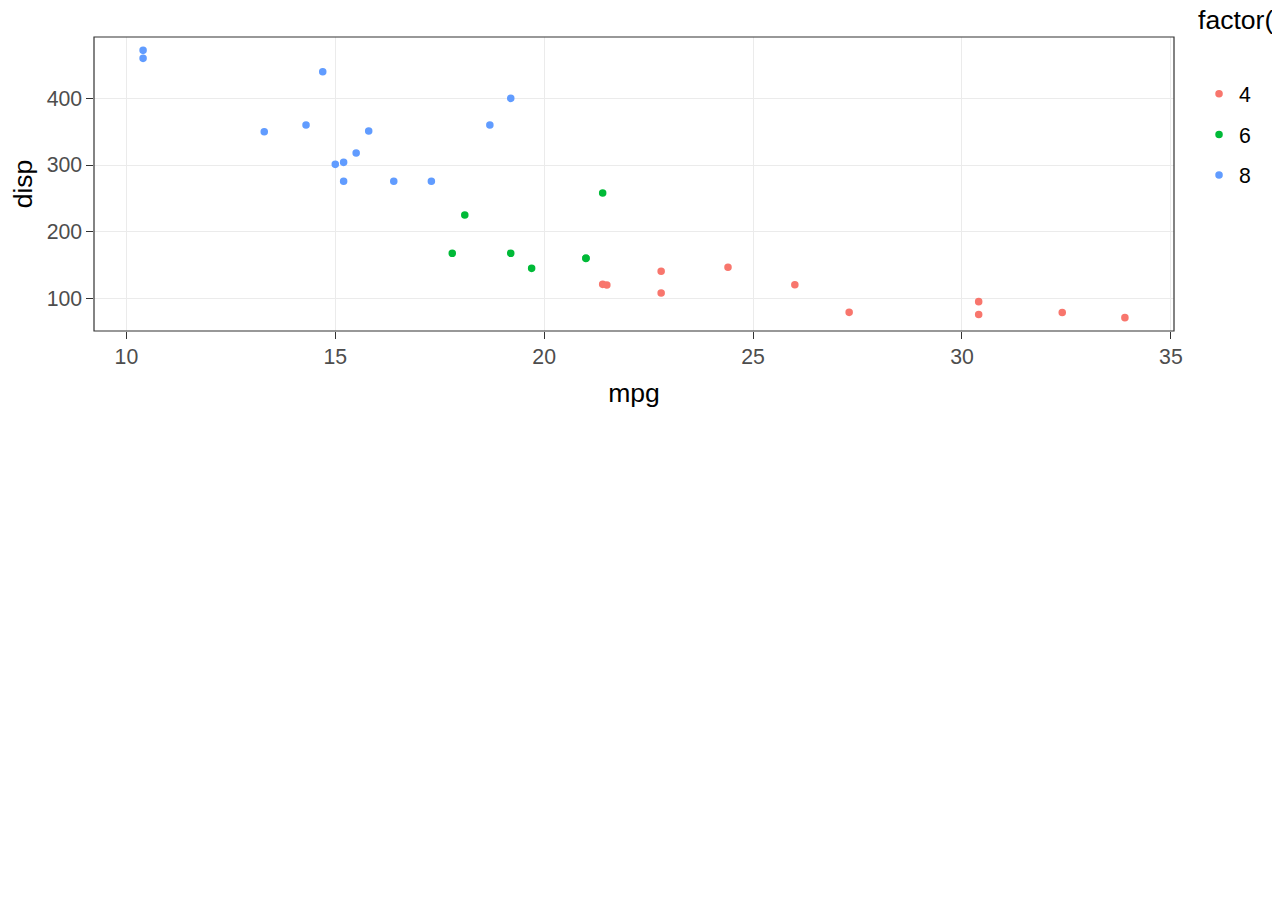
<file: example-plotly.html>
<!DOCTYPE html>
<html>
<head>
<meta charset="utf-8"/>
<style>body{background-color:white;}</style>
<script src="lib/htmlwidgets-1.5.1/htmlwidgets.js"></script>
<script src="lib/plotly-binding-4.9.2.1/plotly.js"></script>
<script src="lib/typedarray-0.1/typedarray.min.js"></script>
<script src="lib/jquery-1.11.3/jquery.min.js"></script>
<link href="lib/crosstalk-1.1.0.1/css/crosstalk.css" rel="stylesheet" />
<script src="lib/crosstalk-1.1.0.1/js/crosstalk.min.js"></script>
<link href="lib/plotly-htmlwidgets-css-1.52.2/plotly-htmlwidgets.css" rel="stylesheet" />
<script src="lib/plotly-main-1.52.2/plotly-latest.min.js"></script>

</head>
<body>
<div id="htmlwidget-777fc41099f4aca34c3e" style="width:100%;height:400px;" class="plotly html-widget"></div>
<script type="application/json" data-for="htmlwidget-777fc41099f4aca34c3e">{"x":{"data":[{"x":[22.8,24.4,22.8,32.4,30.4,33.9,21.5,27.3,26,30.4,21.4],"y":[108,146.7,140.8,78.7,75.7,71.1,120.1,79,120.3,95.1,121],"text":["mpg: 22.8<br />disp: 108.0<br />factor(cyl): 4","mpg: 24.4<br />disp: 146.7<br />factor(cyl): 4","mpg: 22.8<br />disp: 140.8<br />factor(cyl): 4","mpg: 32.4<br />disp:  78.7<br />factor(cyl): 4","mpg: 30.4<br />disp:  75.7<br />factor(cyl): 4","mpg: 33.9<br />disp:  71.1<br />factor(cyl): 4","mpg: 21.5<br />disp: 120.1<br />factor(cyl): 4","mpg: 27.3<br />disp:  79.0<br />factor(cyl): 4","mpg: 26.0<br />disp: 120.3<br />factor(cyl): 4","mpg: 30.4<br />disp:  95.1<br />factor(cyl): 4","mpg: 21.4<br />disp: 121.0<br />factor(cyl): 4"],"type":"scatter","mode":"markers","marker":{"autocolorscale":false,"color":"rgba(248,118,109,1)","opacity":1,"size":5.66929133858268,"symbol":"circle","line":{"width":1.88976377952756,"color":"rgba(248,118,109,1)"}},"hoveron":"points","name":"4","legendgroup":"4","showlegend":true,"xaxis":"x","yaxis":"y","hoverinfo":"text","frame":null},{"x":[21,21,21.4,18.1,19.2,17.8,19.7],"y":[160,160,258,225,167.6,167.6,145],"text":["mpg: 21.0<br />disp: 160.0<br />factor(cyl): 6","mpg: 21.0<br />disp: 160.0<br />factor(cyl): 6","mpg: 21.4<br />disp: 258.0<br />factor(cyl): 6","mpg: 18.1<br />disp: 225.0<br />factor(cyl): 6","mpg: 19.2<br />disp: 167.6<br />factor(cyl): 6","mpg: 17.8<br />disp: 167.6<br />factor(cyl): 6","mpg: 19.7<br />disp: 145.0<br />factor(cyl): 6"],"type":"scatter","mode":"markers","marker":{"autocolorscale":false,"color":"rgba(0,186,56,1)","opacity":1,"size":5.66929133858268,"symbol":"circle","line":{"width":1.88976377952756,"color":"rgba(0,186,56,1)"}},"hoveron":"points","name":"6","legendgroup":"6","showlegend":true,"xaxis":"x","yaxis":"y","hoverinfo":"text","frame":null},{"x":[18.7,14.3,16.4,17.3,15.2,10.4,10.4,14.7,15.5,15.2,13.3,19.2,15.8,15],"y":[360,360,275.8,275.8,275.8,472,460,440,318,304,350,400,351,301],"text":["mpg: 18.7<br />disp: 360.0<br />factor(cyl): 8","mpg: 14.3<br />disp: 360.0<br />factor(cyl): 8","mpg: 16.4<br />disp: 275.8<br />factor(cyl): 8","mpg: 17.3<br />disp: 275.8<br />factor(cyl): 8","mpg: 15.2<br />disp: 275.8<br />factor(cyl): 8","mpg: 10.4<br />disp: 472.0<br />factor(cyl): 8","mpg: 10.4<br />disp: 460.0<br />factor(cyl): 8","mpg: 14.7<br />disp: 440.0<br />factor(cyl): 8","mpg: 15.5<br />disp: 318.0<br />factor(cyl): 8","mpg: 15.2<br />disp: 304.0<br />factor(cyl): 8","mpg: 13.3<br />disp: 350.0<br />factor(cyl): 8","mpg: 19.2<br />disp: 400.0<br />factor(cyl): 8","mpg: 15.8<br />disp: 351.0<br />factor(cyl): 8","mpg: 15.0<br />disp: 301.0<br />factor(cyl): 8"],"type":"scatter","mode":"markers","marker":{"autocolorscale":false,"color":"rgba(97,156,255,1)","opacity":1,"size":5.66929133858268,"symbol":"circle","line":{"width":1.88976377952756,"color":"rgba(97,156,255,1)"}},"hoveron":"points","name":"8","legendgroup":"8","showlegend":true,"xaxis":"x","yaxis":"y","hoverinfo":"text","frame":null}],"layout":{"margin":{"t":29.2835201328352,"r":13.2835201328352,"b":67.7459526774595,"l":78.3727687837277},"plot_bgcolor":"rgba(255,255,255,1)","paper_bgcolor":"rgba(255,255,255,1)","font":{"color":"rgba(0,0,0,1)","family":"","size":26.5670402656704},"xaxis":{"domain":[0,1],"automargin":true,"type":"linear","autorange":false,"range":[9.225,35.075],"tickmode":"array","ticktext":["10","15","20","25","30","35"],"tickvals":[10,15,20,25,30,35],"categoryorder":"array","categoryarray":["10","15","20","25","30","35"],"nticks":null,"ticks":"outside","tickcolor":"rgba(51,51,51,1)","ticklen":6.6417600664176,"tickwidth":1.20759273934865,"showticklabels":true,"tickfont":{"color":"rgba(77,77,77,1)","family":"","size":21.2536322125363},"tickangle":-0,"showline":false,"linecolor":null,"linewidth":0,"showgrid":true,"gridcolor":"rgba(235,235,235,1)","gridwidth":1.20759273934865,"zeroline":false,"anchor":"y","title":{"text":"mpg","font":{"color":"rgba(0,0,0,1)","family":"","size":26.5670402656704}},"hoverformat":".2f"},"yaxis":{"domain":[0,1],"automargin":true,"type":"linear","autorange":false,"range":[51.055,492.045],"tickmode":"array","ticktext":["100","200","300","400"],"tickvals":[100,200,300,400],"categoryorder":"array","categoryarray":["100","200","300","400"],"nticks":null,"ticks":"outside","tickcolor":"rgba(51,51,51,1)","ticklen":6.6417600664176,"tickwidth":1.20759273934865,"showticklabels":true,"tickfont":{"color":"rgba(77,77,77,1)","family":"","size":21.2536322125363},"tickangle":-0,"showline":false,"linecolor":null,"linewidth":0,"showgrid":true,"gridcolor":"rgba(235,235,235,1)","gridwidth":1.20759273934865,"zeroline":false,"anchor":"x","title":{"text":"disp","font":{"color":"rgba(0,0,0,1)","family":"","size":26.5670402656704}},"hoverformat":".2f"},"shapes":[{"type":"rect","fillcolor":"transparent","line":{"color":"rgba(51,51,51,1)","width":1.20759273934865,"linetype":"solid"},"yref":"paper","xref":"paper","x0":0,"x1":1,"y0":0,"y1":1}],"showlegend":true,"legend":{"bgcolor":"rgba(255,255,255,1)","bordercolor":"transparent","borderwidth":3.43593414459556,"font":{"color":"rgba(0,0,0,1)","family":"","size":21.2536322125363},"y":0.887514060742407},"annotations":[{"text":"factor(cyl)","x":1.02,"y":1,"showarrow":false,"ax":0,"ay":0,"font":{"color":"rgba(0,0,0,1)","family":"","size":26.5670402656704},"xref":"paper","yref":"paper","textangle":-0,"xanchor":"left","yanchor":"bottom","legendTitle":true}],"hovermode":"closest","barmode":"relative"},"config":{"doubleClick":"reset","showSendToCloud":false},"source":"A","attrs":{"128cc48cdf334":{"x":{},"y":{},"colour":{},"type":"scatter"}},"cur_data":"128cc48cdf334","visdat":{"128cc48cdf334":["function (y) ","x"]},"highlight":{"on":"plotly_click","persistent":false,"dynamic":false,"selectize":false,"opacityDim":0.2,"selected":{"opacity":1},"debounce":0},"shinyEvents":["plotly_hover","plotly_click","plotly_selected","plotly_relayout","plotly_brushed","plotly_brushing","plotly_clickannotation","plotly_doubleclick","plotly_deselect","plotly_afterplot","plotly_sunburstclick"],"base_url":"https://plot.ly"},"evals":[],"jsHooks":[]}</script>
</body>
</html>
</file>
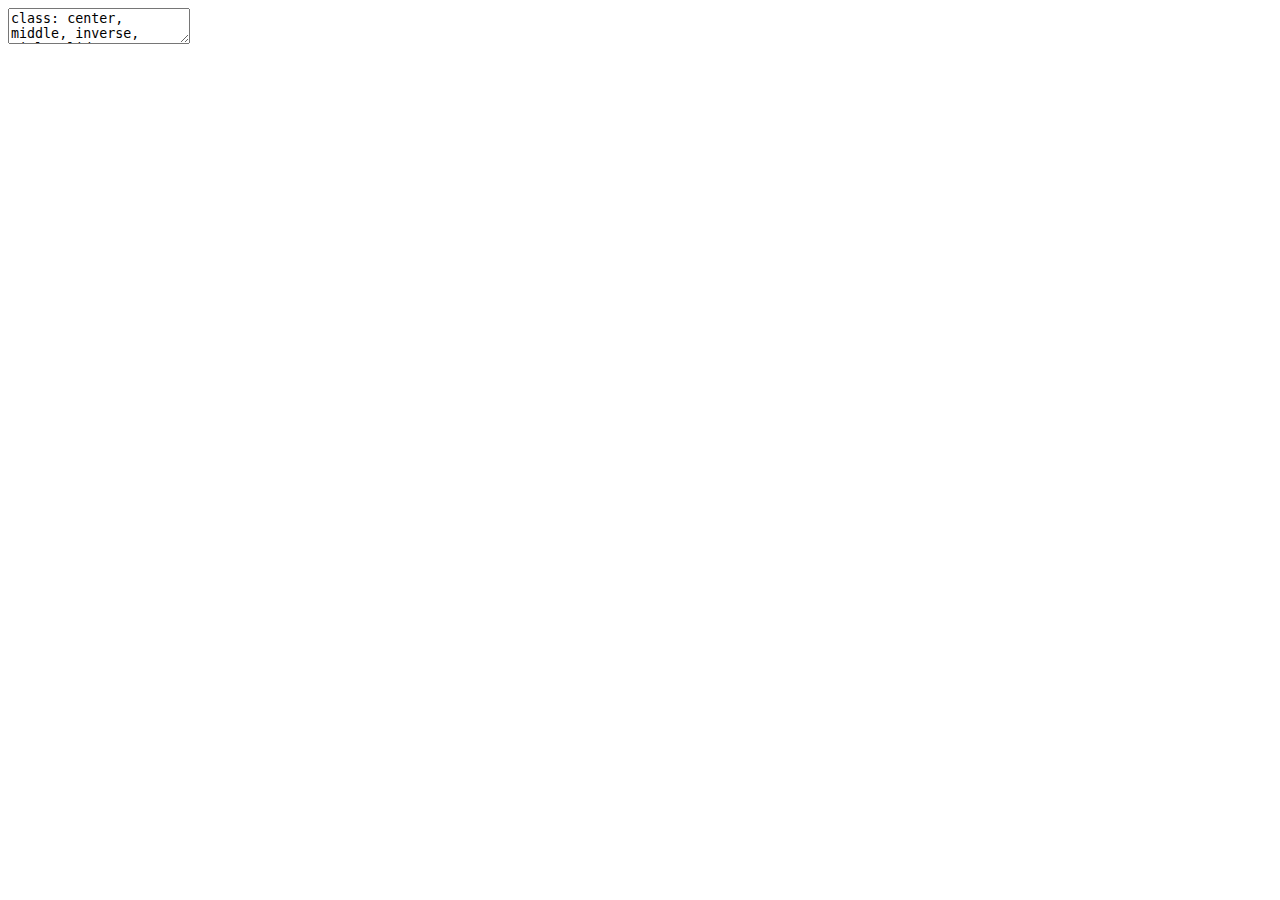
<file: ggplot-tutorial.html>
<!DOCTYPE html>
<html lang="" xml:lang="">
  <head>
    <title>ggplot tutorial</title>
    <meta charset="utf-8" />
    <meta name="author" content="   Emi Tanaka" />
    <link href="libs2/remark-css-0.0.1/kunoichi.css" rel="stylesheet" />
    <link href="libs2/remark-css-0.0.1/ninjutsu.css" rel="stylesheet" />
  </head>
  <body>
    <textarea id="source">
class: center, middle, inverse, title-slide

# ggplot tutorial
## with kunoichi + ninjutsu theme
### <br><br> Emi Tanaka
### <br>2018/09/16

---








class: split-40
count: false

.column[.content[

```r
*ggplot(iris)
```
]]
.column[.content.center[
&lt;img src="ggplot-tutorial_files/figure-html/output1-1.png" width="100%" /&gt;
]]
---
class: split-40
count: false

.column[.content[

```r
ggplot(iris) +
* aes(Sepal.Length, Sepal.Width)
```
]]
.column[.content.center[
&lt;img src="ggplot-tutorial_files/figure-html/output2-1.png" width="100%" /&gt;
]]
---
class: split-40
count: false

.column[.content[

```r
ggplot(iris) +
  aes(Sepal.Length, Sepal.Width) +
* geom_point()
```
]]
.column[.content.center[
&lt;img src="ggplot-tutorial_files/figure-html/output3-1.png" width="100%" /&gt;
]]
---
class: split-40
count: false

.column[.content[

```r
ggplot(iris) +
  aes(Sepal.Length, Sepal.Width) +
  geom_point() +
* labs(x = "Sepal Length")
```
]]
.column[.content.center[
&lt;img src="ggplot-tutorial_files/figure-html/output4-1.png" width="100%" /&gt;
]]
---
class: split-40
count: false

.column[.content[

```r
ggplot(iris) +
  aes(Sepal.Length, Sepal.Width) +
  geom_point() +
  labs(x = "Sepal Length") +
* labs(y = "Sepal Width")
```
]]
.column[.content.center[
&lt;img src="ggplot-tutorial_files/figure-html/output5-1.png" width="100%" /&gt;
]]
---
class: split-40
count: false

.column[.content[

```r
ggplot(iris) +
  aes(Sepal.Length, Sepal.Width) +
  geom_point() +
  labs(x = "Sepal Length") +
  labs(y = "Sepal Width") +
* labs(title="The famous iris data")
```
]]
.column[.content.center[
&lt;img src="ggplot-tutorial_files/figure-html/output6-1.png" width="100%" /&gt;
]]
---
class: split-40
count: false

.column[.content[

```r
ggplot(iris) +
  aes(Sepal.Length, Sepal.Width) +
  geom_point() +
  labs(x = "Sepal Length") +
  labs(y = "Sepal Width") +
  labs(title="The famous iris data") + 
* labs(subtitle="Data collected by Anderson, Edgar (1935)")
```
]]
.column[.content.center[
&lt;img src="ggplot-tutorial_files/figure-html/output7-1.png" width="100%" /&gt;
]]
---
class: split-40
count: false

.column[.content[

```r
ggplot(iris) +
  aes(Sepal.Length, Sepal.Width) +
  geom_point() +
  labs(x = "Sepal Length") +
  labs(y = "Sepal Width") +
  labs(title="The famous iris data") + 
  labs(subtitle="Data collected by Anderson, Edgar (1935)") +
* aes(color= Species)
```
]]
.column[.content.center[
&lt;img src="ggplot-tutorial_files/figure-html/output8-1.png" width="100%" /&gt;
]]
---
class: split-40
count: false

.column[.content[

```r
ggplot(iris) +
  aes(Sepal.Length, Sepal.Width) +
  geom_point() +
  labs(x = "Sepal Length") +
  labs(y = "Sepal Width") +
  labs(title="The famous iris data") + 
  labs(subtitle="Data collected by Anderson, Edgar (1935)") +
  aes(color= Species) +
* theme_bw(base_size=16)
```
]]
.column[.content.center[
&lt;img src="ggplot-tutorial_files/figure-html/output9-1.png" width="100%" /&gt;
]]


&lt;!-- This css chunk can't be before the first class: split-40... lines --&gt;

```css
.remark-code{ line-height: 2; }
```


&lt;style type="text/css"&gt;
.remark-code{ line-height: 2; }
&lt;/style&gt;
    </textarea>
<style data-target="print-only">@media screen {.remark-slide-container{display:block;}.remark-slide-scaler{box-shadow:none;}}</style>
<script src="https://remarkjs.com/downloads/remark-latest.min.js"></script>
<script>var slideshow = remark.create({
"ratio": "16:9",
"highlightLines": true
});
if (window.HTMLWidgets) slideshow.on('afterShowSlide', function (slide) {
  window.dispatchEvent(new Event('resize'));
});
(function(d) {
  var s = d.createElement("style"), r = d.querySelector(".remark-slide-scaler");
  if (!r) return;
  s.type = "text/css"; s.innerHTML = "@page {size: " + r.style.width + " " + r.style.height +"; }";
  d.head.appendChild(s);
})(document);

(function(d) {
  var el = d.getElementsByClassName("remark-slides-area");
  if (!el) return;
  var slide, slides = slideshow.getSlides(), els = el[0].children;
  for (var i = 1; i < slides.length; i++) {
    slide = slides[i];
    if (slide.properties.continued === "true" || slide.properties.count === "false") {
      els[i - 1].className += ' has-continuation';
    }
  }
  var s = d.createElement("style");
  s.type = "text/css"; s.innerHTML = "@media print { .has-continuation { display: none; } }";
  d.head.appendChild(s);
})(document);
// delete the temporary CSS (for displaying all slides initially) when the user
// starts to view slides
(function() {
  var deleted = false;
  slideshow.on('beforeShowSlide', function(slide) {
    if (deleted) return;
    var sheets = document.styleSheets, node;
    for (var i = 0; i < sheets.length; i++) {
      node = sheets[i].ownerNode;
      if (node.dataset["target"] !== "print-only") continue;
      node.parentNode.removeChild(node);
    }
    deleted = true;
  });
})();
(function() {
  "use strict"
  // Replace <script> tags in slides area to make them executable
  var scripts = document.querySelectorAll(
    '.remark-slides-area .remark-slide-container script'
  );
  if (!scripts.length) return;
  for (var i = 0; i < scripts.length; i++) {
    var s = document.createElement('script');
    var code = document.createTextNode(scripts[i].textContent);
    s.appendChild(code);
    var scriptAttrs = scripts[i].attributes;
    for (var j = 0; j < scriptAttrs.length; j++) {
      s.setAttribute(scriptAttrs[j].name, scriptAttrs[j].value);
    }
    scripts[i].parentElement.replaceChild(s, scripts[i]);
  }
})();
(function() {
  var links = document.getElementsByTagName('a');
  for (var i = 0; i < links.length; i++) {
    if (/^(https?:)?\/\//.test(links[i].getAttribute('href'))) {
      links[i].target = '_blank';
    }
  }
})();
// adds .remark-code-has-line-highlighted class to <pre> parent elements
// of code chunks containing highlighted lines with class .remark-code-line-highlighted
(function(d) {
  const hlines = d.querySelectorAll('.remark-code-line-highlighted');
  const preParents = [];
  const findPreParent = function(line, p = 0) {
    if (p > 1) return null; // traverse up no further than grandparent
    const el = line.parentElement;
    return el.tagName === "PRE" ? el : findPreParent(el, ++p);
  };

  for (let line of hlines) {
    let pre = findPreParent(line);
    if (pre && !preParents.includes(pre)) preParents.push(pre);
  }
  preParents.forEach(p => p.classList.add("remark-code-has-line-highlighted"));
})(document);</script>

<script>
slideshow._releaseMath = function(el) {
  var i, text, code, codes = el.getElementsByTagName('code');
  for (i = 0; i < codes.length;) {
    code = codes[i];
    if (code.parentNode.tagName !== 'PRE' && code.childElementCount === 0) {
      text = code.textContent;
      if (/^\\\((.|\s)+\\\)$/.test(text) || /^\\\[(.|\s)+\\\]$/.test(text) ||
          /^\$\$(.|\s)+\$\$$/.test(text) ||
          /^\\begin\{([^}]+)\}(.|\s)+\\end\{[^}]+\}$/.test(text)) {
        code.outerHTML = code.innerHTML;  // remove <code></code>
        continue;
      }
    }
    i++;
  }
};
slideshow._releaseMath(document);
</script>
<!-- dynamically load mathjax for compatibility with self-contained -->
<script>
(function () {
  var script = document.createElement('script');
  script.type = 'text/javascript';
  script.src  = 'https://mathjax.rstudio.com/latest/MathJax.js?config=TeX-MML-AM_CHTML';
  if (location.protocol !== 'file:' && /^https?:/.test(script.src))
    script.src  = script.src.replace(/^https?:/, '');
  document.getElementsByTagName('head')[0].appendChild(script);
})();
</script>
  </body>
</html>
</file>
<file: lib/crosstalk-1.1.0.1/css/crosstalk.css>
/* Adjust margins outwards, so column contents line up with the edges of the
   parent of container-fluid. */
.container-fluid.crosstalk-bscols {
  margin-left: -30px;
  margin-right: -30px;
  white-space: normal;
}

/* But don't adjust the margins outwards if we're directly under the body,
   i.e. we were the top-level of something at the console. */
body > .container-fluid.crosstalk-bscols {
  margin-left: auto;
  margin-right: auto;
}

.crosstalk-input-checkboxgroup .crosstalk-options-group .crosstalk-options-column {
  display: inline-block;
  padding-right: 12px;
  vertical-align: top;
}

@media only screen and (max-width:480px) {
  .crosstalk-input-checkboxgroup .crosstalk-options-group .crosstalk-options-column {
    display: block;
    padding-right: inherit;
  }
}
</file>
<file: lib/plotly-htmlwidgets-css-1.52.2/plotly-htmlwidgets.css>
/*
just here so that plotly works
correctly with ioslides.
see https://github.com/ropensci/plotly/issues/463
*/

slide:not(.current) .plotly.html-widget{
  display: none;
}
</file>
<file: libs2/remark-css-0.0.1/kunoichi.css>
@import url(https://fonts.googleapis.com/css?family=Yanone+Kaffeesatz);
@import url(https://fonts.googleapis.com/css?family=Source+Code+Pro:400,700);

/******************
 kunoichi.css must also be coupled with ninjutsu.css to be effective
 See https://emitanaka.github.io/ninja-theme/kunoichi-theme-example.html for an example.

******************/


:root {
    --main-color1: rgba(86,36,87,1);
    --main-color2: #9C27B0;
    --main-color3: #BA68C8;
    --main-color4: #CE93D8;
    --main-color5: white;
    --text-color1: white;
    --text-color2: white;
    --text-color3: white;
    --text-color4: white;
    --text-color5: black;
    --text-opacity: white;
    --link-color: #ecadec;
    --alert-color: #CF3C18;
    --text-alert: white;
    --code-background: #f8f8f8;
    --code-inline-color: #FFD740;
    --code-text-color: black;
    --code-highlight: rgba(136, 57, 138, 0.3);
    --color-opacity70: rgba(86,36,87,0.7);
    --color-opacity50: rgba(86,36,87,0.5);
    --color-opacity30: rgba(86,36,87,0.3);
    --logo: url("https://emitanaka.github.io/ninja-theme/images/R-LadiesGlobal-transparent.png");
}

.title-slide {
  width: 60%;
  text-align: left!important;
  height:100%;
  display: table;
  position: absolute;
  top: 0;
  right: 0;
  background-color: var(--color-opacity70);
  color: white;
  padding: 0;
  border-left-color: white;
  border-left-style: solid;
  border-left-width: 0.5em;
}

.remark-slide {
  background-color: var(--main-color3);
  background-image: var(--logo);
  background-size:  10%;
  background-position: left bottom;
  background-repeat: no-repeat;
}

.bg-code {
  color: var(--code-text-color);
  background-color: var(--code-background);
}


.title-slide h1 { padding-top: 20%; font-size: 4em;}
.title-slide h1, .title-slide h2, .title-slide h3  {
  padding-left: 4%!important;
  padding-right: 4%!important;
}

.title-slide .remark-slide-number { display: none; }

.bg-main1 { background-color: var(--main-color1); color: var(--text-color1);}
.bg-main2 { background-color: var(--main-color2); color: var(--text-color2);}
.bg-main3 { background-color: var(--main-color3); color: var(--text-color3);}
.bg-main4 { background-color: var(--main-color4); color: var(--text-color4);}
.bg-main5 { background-color: var(--main-color5); color: var(--text-color5);}
.bgcolor_alert { background-color: var(--alert-color)!important; color: var(--text-alert); }

.color-main1 { color: var(--main-color1);}
.color-main2 { color: var(--main-color2);}
.color-main3 { color: var(--main-color3);}
.color-main4 { color: var(--main-color4);}
.color-main5 { color: var(--main-color5);}
.color-alert { color: var(--alert-color);}

.shade_main  {
    background-color: var(--color-opacity70);
    color: var(--text-opacity);
    width: 100%;
    padding: 0;
}

.remark-visible .remark-slide-scaler {overflow-y: auto;}
.remark-code {
  font-size: 20px;
  line-height: 1.25;
}

.font-mono {
  font-family: monospace;
}


.remark-code-line-highlighted { background-color: var(--code-highlight); }


h1, h2, h3, body{
  font-family: 'Yanone Kaffeesatz';
  font-weight: normal;
}
.remark-code, .remark-inline-code {
  font-family: 'Source Code Pro', 'Lucida Console', Monaco, monospace;
  color: var(--code-inline-color);
}
.remark-code {
  color: var(--code-text-color);
  background-color: var(--code-background);
}

pre {
  color: var(--code-text-color);
  background-color: var(--code-background);
  line-height: 1.5;
  padding: 5px;
}

h1, h2, h3, h4 {
    font-weight: 400;
    margin-bottom: 0;
    margin-top: 10px;
}
h1 { font-size: 3.5em; }
h2 { font-size: 3em; }
h3 { font-size: 1.6em; }
h4 { font-size: 1em; }

body{
  font-size: 1em;
}

a { color: var(--link-color); text-decoration: none; }
</file>
<file: libs2/remark-css-0.0.1/ninjutsu.css>
/******************
 ninjutsu.css is best coupled with kunoichi.css or shinobi.css
 See https://emitanaka.github.io/ninja-theme for an example.

******************/


:root {
  --color-red: #f44336;
  --color-pink: #E91E63;
  --color-purple: #9C27B0;
  --color-deep-purple: #673AB7;
  --color-indigo: #3F51B5;
  --color-blue: #2196F3;
  --color-light-blue: #03A9F4;
  --color-cyan: #00BCD4;
  --color-teal: #009688;
  --color-green: #4CAF50;
  --color-light-green: #8BC34A;
  --color-lime: #CDDC39;
  --color-yellow: #FFEB3B;
  --color-amber: #FFC107;
  --color-orange: #FF9800;
  --color-deep-orange: #FF5722;
  --color-brown: #795548;
  --color-gray: #9E9E9E;
  --color-blue-gray: #607D8B;
  --color-white: #fff;
  --color-black: #000;
}


/*********** figures ***********/

.figb img {
  width: 99%;
  padding: 0;
  margin: 0;
  margin-left: -2%;
}
.figb90 img {
  width: 90% !important;
  padding: 5%;
  margin: -2.5%;
}

.fig img {
  width: 104%;
  padding: 0;
  margin: 0;
  margin-left: -2%;
}
.fig90 img {
  width: 90% !important;
  padding: 5%;
  margin: 0;
}
.figh img {
  height: 100%;
  padding: 0;
  margin: 0;
  margin-left: -2%;
}

.img-fill img { object-fit: fill; height:100%; width:100%; overflow: hidden;}
.img-contain img { object-fit: contain; height:100%; width:100%;  overflow: hidden}
.img-cover img { object-fit: cover; height:100%; width:100%;  overflow: hidden}
.img-none img { object-fit: none; height:100%; width:100%; }


/*********** background-color ***********/
.bg-red { background-color: var(--color-red); }
.bg-pink { background-color: var(--color-pink); }
.bg-purple { background-color: var(--color-purple); }
.bg-deep-purple { background-color: var(--color-deep-purple); }
.bg-indigo { background-color: var(--color-indigo); }
.bg-blue { background-color: var(--color-blue); }
.bg-light-blue { background-color: var(--color-light-blue); }
.bg-cyan { background-color: var(--color-cyan); }
.bg-teal { background-color: var(--color-teal); }
.bg-green { background-color: var(--color-green); }
.bg-light-green { background-color: var(--color-light-green); }
.bg-lime { background-color: var(--color-lime); }
.bg-yellow { background-color: var(--color-yellow); }
.bg-amber { background-color: var(--color-amber); }
.bg-orange { background-color: var(--color-orange); }
.bg-deep-orange { background-color: var(--color-deep-orange); }
.bg-brown { background-color: var(--color-brown); }
.bg-gray { background-color: var(--color-gray); }
.bg-blue-gray { background-color: var(--color-blue-gray); }
.bg-white { background-color: var(--color-white); }
.bg-black { background-color: var(--color-black); }

/*********** color ***********/
.red { color: var(--color-red); }
.pink { color: var(--color-pink); }
.purple { color: var(--color-purple); }
.deep-purple { color: var(--color-deep-purple); }
.indigo { color: var(--color-indigo); }
.blue { color: var(--color-blue); }
.light-blue { color: var(--color-light-blue); }
.cyan { color: var(--color-cyan); }
.teal { color: var(--color-teal); }
.green { color: var(--color-green); }
.light-green { color: var(--color-light-green); }
.lime { color: var(--color-lime); }
.yellow { color: var(--color-yellow); }
.amber { color: var(--color-amber); }
.orange { color: var(--color-orange); }
.deep-orange { color: var(--color-deep-orange); }
.brown { color: var(--color-brown); }
.gray { color: var(--color-gray); }
.blue-gray { color: var(--color-blue-gray); }
.white { color: var(--color-white); }
.black { color: var(--color-black); }

/*********** border-color ***********/
.border-red>.column:nth-of-type(n+2){ border-left-color: var(--color-red); }
.border-pink>.column:nth-of-type(n+2){ border-left-color: var(--color-pink); }
.border-purple>.column:nth-of-type(n+2){ border-left-color: var(--color-purple); }
.border-deep-purple>.column:nth-of-type(n+2){ border-left-color: var(--color-deep-purple); }
.border-indigo>.column:nth-of-type(n+2){ border-left-color: var(--color-indigo); }
.border-blue>.column:nth-of-type(n+2){ border-left-color: var(--color-blue); }
.border-light-blue>.column:nth-of-type(n+2){ border-left-color: var(--color-light-blue); }
.border-cyan>.column:nth-of-type(n+2){ border-left-color: var(--color-cyan); }
.border-teal>.column:nth-of-type(n+2){ border-left-color: var(--color-teal); }
.border-green>.column:nth-of-type(n+2){ border-left-color: var(--color-green); }
.border-light-green>.column:nth-of-type(n+2){ border-left-color: var(--color-light-green); }
.border-lime>.column:nth-of-type(n+2){ border-left-color: var(--color-lime); }
.border-yellow>.column:nth-of-type(n+2){ border-left-color: var(--color-yellow); }
.border-amber>.column:nth-of-type(n+2){ border-left-color: var(--color-amber); }
.border-orange>.column:nth-of-type(n+2){ border-left-color: var(--color-orange); }
.border-deep-orange>.column:nth-of-type(n+2){ border-left-color: var(--color-deep-orange); }
.border-brown>.column:nth-of-type(n+2){ border-left-color: var(--color-brown); }
.border-gray>.column:nth-of-type(n+2){ border-left-color: var(--color-gray); }
.border-blue-gray>.column:nth-of-type(n+2){ border-left-color: var(--color-blue-gray); }
.border-white >.column:nth-of-type(n+2){ border-left-color: var(--color-white); }
.border-black>.column:nth-of-type(n+2){ border-left-color: var(--color-black); }

.border-red * >.column:nth-of-type(n+2){ border-left-color: var(--color-red); }
.border-pink * >.column:nth-of-type(n+2){ border-left-color: var(--color-pink); }
.border-purple * >.column:nth-of-type(n+2){ border-left-color: var(--color-purple); }
.border-deep-purple * >.column:nth-of-type(n+2){ border-left-color: var(--color-deep-purple); }
.border-indigo * >.column:nth-of-type(n+2){ border-left-color: var(--color-indigo); }
.border-blue * >.column:nth-of-type(n+2){ border-left-color: var(--color-blue); }
.border-light-blue * >.column:nth-of-type(n+2){ border-left-color: var(--color-light-blue); }
.border-cyan * >.column:nth-of-type(n+2){ border-left-color: var(--color-cyan); }
.border-teal * >.column:nth-of-type(n+2){ border-left-color: var(--color-teal); }
.border-green * >.column:nth-of-type(n+2){ border-left-color: var(--color-green); }
.border-light-green * >.column:nth-of-type(n+2){ border-left-color: var(--color-light-green); }
.border-lime * >.column:nth-of-type(n+2){ border-left-color: var(--color-lime); }
.border-yellow * >.column:nth-of-type(n+2){ border-left-color: var(--color-yellow); }
.border-amber * >.column:nth-of-type(n+2){ border-left-color: var(--color-amber); }
.border-orange * >.column:nth-of-type(n+2){ border-left-color: var(--color-orange); }
.border-deep-orange * >.column:nth-of-type(n+2){ border-left-color: var(--color-deep-orange); }
.border-brown * >.column:nth-of-type(n+2){ border-left-color: var(--color-brown); }
.border-gray * >.column:nth-of-type(n+2){ border-left-color: var(--color-gray); }
.border-blue-gray * >.column:nth-of-type(n+2){ border-left-color: var(--color-blue-gray); }
.border-white  * >.column:nth-of-type(n+2){ border-left-color: var(--color-white); }
.border-black * >.column:nth-of-type(n+2){ border-left-color: var(--color-black); }

.border-red>.row:nth-of-type(n+2){ border-top-color: var(--color-red); }
.border-pink>.row:nth-of-type(n+2){ border-top-color: var(--color-pink); }
.border-purple>.row:nth-of-type(n+2){ border-top-color: var(--color-purple); }
.border-deep-purple>.row:nth-of-type(n+2){ border-top-color: var(--color-deep-purple); }
.border-indigo>.row:nth-of-type(n+2){ border-top-color: var(--color-indigo); }
.border-blue>.row:nth-of-type(n+2){ border-top-color: var(--color-blue); }
.border-light-blue>.row:nth-of-type(n+2){ border-top-color: var(--color-light-blue); }
.border-cyan>.row:nth-of-type(n+2){ border-top-color: var(--color-cyan); }
.border-teal>.row:nth-of-type(n+2){ border-top-color: var(--color-teal); }
.border-green >.row:nth-of-type(n+2){ border-top-color: var(--color-green)!important; }
.border-light-green>.row:nth-of-type(n+2){ border-top-color: var(--color-light-green); }
.border-lime>.row:nth-of-type(n+2){ border-top-color: var(--color-lime); }
.border-yellow>.row:nth-of-type(n+2){ border-top-color: var(--color-yellow); }
.border-amber>.row:nth-of-type(n+2){ border-top-color: var(--color-amber); }
.border-orange>.row:nth-of-type(n+2){ border-top-color: var(--color-orange); }
.border-deep-orange>.row:nth-of-type(n+2){ border-top-color: var(--color-deep-orange); }
.border-brown>.row:nth-of-type(n+2){ border-top-color: var(--color-brown); }
.border-gray>.row:nth-of-type(n+2){ border-top-color: var(--color-gray); }
.border-blue-gray>.row:nth-of-type(n+2){ border-top-color: var(--color-blue-gray); }
.border-white>.row:nth-of-type(n+2){ border-top-color: var(--color-white); }
.border-black>.row:nth-of-type(n+2){ border-top-color: var(--color-black); }

.border-red * >.row:nth-of-type(n+2){ border-top-color: var(--color-red); }
.border-pink * >.row:nth-of-type(n+2){ border-top-color: var(--color-pink); }
.border-purple * >.row:nth-of-type(n+2){ border-top-color: var(--color-purple); }
.border-deep-purple * >.row:nth-of-type(n+2){ border-top-color: var(--color-deep-purple); }
.border-indigo * >.row:nth-of-type(n+2){ border-top-color: var(--color-indigo); }
.border-blue * >.row:nth-of-type(n+2){ border-top-color: var(--color-blue); }
.border-light-blue * >.row:nth-of-type(n+2){ border-top-color: var(--color-light-blue); }
.border-cyan * >.row:nth-of-type(n+2){ border-top-color: var(--color-cyan); }
.border-teal * >.row:nth-of-type(n+2){ border-top-color: var(--color-teal); }
.border-green >.row:nth-of-type(n+2){ border-top-color: var(--color-green); }
.border-light-green * >.row:nth-of-type(n+2){ border-top-color: var(--color-light-green); }
.border-lime * >.row:nth-of-type(n+2){ border-top-color: var(--color-lime); }
.border-yellow * >.row:nth-of-type(n+2){ border-top-color: var(--color-yellow); }
.border-amber * >.row:nth-of-type(n+2){ border-top-color: var(--color-amber); }
.border-orange * >.row:nth-of-type(n+2){ border-top-color: var(--color-orange); }
.border-deep-orange * >.row:nth-of-type(n+2){ border-top-color: var(--color-deep-orange); }
.border-brown * >.row:nth-of-type(n+2){ border-top-color: var(--color-brown); }
.border-gray * >.row:nth-of-type(n+2){ border-top-color: var(--color-gray); }
.border-blue-gray * >.row:nth-of-type(n+2){ border-top-color: var(--color-blue-gray); }
.border-white * >.row:nth-of-type(n+2){ border-top-color: var(--color-white); }
.border-black * >.row:nth-of-type(n+2){ border-top-color: var(--color-black); }

.border-red>.blade1:before{ border-bottom-color: var(--color-red); }
.border-pink>.blade1:before{ border-bottom-color: var(--color-pink); }
.border-purple>.blade1:before{ border-bottom-color: var(--color-purple); }
.border-deep-purple>.blade1:before{ border-bottom-color: var(--color-deep-purple); }
.border-indigo>.blade1:before{ border-bottom-color: var(--color-indigo); }
.border-blue>.blade1:before{ border-bottom-color: var(--color-blue); }
.border-light-blue>.blade1:before{ border-bottom-color: var(--color-light-blue); }
.border-cyan>.blade1:before{ border-bottom-color: var(--color-cyan); }
.border-teal>.blade1:before{ border-bottom-color: var(--color-teal); }
.border-green >.blade1:before{ border-bottom-color: var(--color-green); }
.border-light-green>.blade1:before{ border-bottom-color: var(--color-light-green); }
.border-lime>.blade1:before{ border-bottom-color: var(--color-lime); }
.border-yellow>.blade1:before{ border-bottom-color: var(--color-yellow); }
.border-amber>.blade1:before{ border-bottom-color: var(--color-amber); }
.border-orange>.blade1:before{ border-bottom-color: var(--color-orange); }
.border-deep-orange>.blade1:before{ border-bottom-color: var(--color-deep-orange); }
.border-brown>.blade1:before{ border-bottom-color: var(--color-brown); }
.border-gray>.blade1:before{ border-bottom-color: var(--color-gray); }
.border-blue-gray>.blade1:before{ border-bottom-color: var(--color-blue-gray); }
.border-white>.blade1:before{ border-bottom-color: var(--color-white); }
.border-black>.blade1:before{ border-bottom-color: var(--color-black); }

.border-red * >.blade1:before{ border-bottom-color: var(--color-red); }
.border-pink * >.blade1:before{ border-bottom-color: var(--color-pink); }
.border-purple * >.blade1:before{ border-bottom-color: var(--color-purple); }
.border-deep-purple * >.blade1:before{ border-bottom-color: var(--color-deep-purple); }
.border-indigo * >.blade1:before{ border-bottom-color: var(--color-indigo); }
.border-blue * >.blade1:before{ border-bottom-color: var(--color-blue); }
.border-light-blue * >.blade1:before{ border-bottom-color: var(--color-light-blue); }
.border-cyan * >.blade1:before{ border-bottom-color: var(--color-cyan); }
.border-teal * >.blade1:before{ border-bottom-color: var(--color-teal); }
.border-green >.blade1:before{ border-bottom-color: var(--color-green); }
.border-light-green * >.blade1:before{ border-bottom-color: var(--color-light-green); }
.border-lime * >.blade1:before{ border-bottom-color: var(--color-lime); }
.border-yellow * >.blade1:before{ border-bottom-color: var(--color-yellow); }
.border-amber * >.blade1:before{ border-bottom-color: var(--color-amber); }
.border-orange * >.blade1:before{ border-bottom-color: var(--color-orange); }
.border-deep-orange * >.blade1:before{ border-bottom-color: var(--color-deep-orange); }
.border-brown * >.blade1:before{ border-bottom-color: var(--color-brown); }
.border-gray * >.blade1:before{ border-bottom-color: var(--color-gray); }
.border-blue-gray * >.blade1:before{ border-bottom-color: var(--color-blue-gray); }
.border-white * >.blade1:before{ border-bottom-color: var(--color-white); }
.border-black * >.blade1:before{ border-bottom-color: var(--color-black); }

.border-red>.blade2:before{ border-left-color: var(--color-red); }
.border-pink>.blade2:before{ border-left-color: var(--color-pink); }
.border-purple>.blade2:before{ border-left-color: var(--color-purple); }
.border-deep-purple>.blade2:before{ border-left-color: var(--color-deep-purple); }
.border-indigo>.blade2:before{ border-left-color: var(--color-indigo); }
.border-blue>.blade2:before{ border-left-color: var(--color-blue); }
.border-light-blue>.blade2:before{ border-left-color: var(--color-light-blue); }
.border-cyan>.blade2:before{ border-left-color: var(--color-cyan); }
.border-teal>.blade2:before{ border-left-color: var(--color-teal); }
.border-green >.blade2:before{ border-left-color: var(--color-green); }
.border-light-green>.blade2:before{ border-left-color: var(--color-light-green); }
.border-lime>.blade2:before{ border-left-color: var(--color-lime); }
.border-yellow>.blade2:before{ border-left-color: var(--color-yellow); }
.border-amber>.blade2:before{ border-left-color: var(--color-amber); }
.border-orange>.blade2:before{ border-left-color: var(--color-orange); }
.border-deep-orange>.blade2:before{ border-left-color: var(--color-deep-orange); }
.border-brown>.blade2:before{ border-left-color: var(--color-brown); }
.border-gray>.blade2:before{ border-left-color: var(--color-gray); }
.border-blue-gray>.blade2:before{ border-left-color: var(--color-blue-gray); }
.border-white>.blade2:before{ border-left-color: var(--color-white); }
.border-black>.blade2:before{ border-left-color: var(--color-black); }

.border-red * >.blade2:before{ border-left-color: var(--color-red); }
.border-pink * >.blade2:before{ border-left-color: var(--color-pink); }
.border-purple * >.blade2:before{ border-left-color: var(--color-purple); }
.border-deep-purple * >.blade2:before{ border-left-color: var(--color-deep-purple); }
.border-indigo * >.blade2:before{ border-left-color: var(--color-indigo); }
.border-blue * >.blade2:before{ border-left-color: var(--color-blue); }
.border-light-blue * >.blade2:before{ border-left-color: var(--color-light-blue); }
.border-cyan * >.blade2:before{ border-left-color: var(--color-cyan); }
.border-teal * >.blade2:before{ border-left-color: var(--color-teal); }
.border-green >.blade2:before{ border-left-color: var(--color-green); }
.border-light-green * >.blade2:before{ border-left-color: var(--color-light-green); }
.border-lime * >.blade2:before{ border-left-color: var(--color-lime); }
.border-yellow * >.blade2:before{ border-left-color: var(--color-yellow); }
.border-amber * >.blade2:before{ border-left-color: var(--color-amber); }
.border-orange * >.blade2:before{ border-left-color: var(--color-orange); }
.border-deep-orange * >.blade2:before{ border-left-color: var(--color-deep-orange); }
.border-brown * >.blade2:before{ border-left-color: var(--color-brown); }
.border-gray * >.blade2:before{ border-left-color: var(--color-gray); }
.border-blue-gray * >.blade2:before{ border-left-color: var(--color-blue-gray); }
.border-white * >.blade2:before{ border-left-color: var(--color-white); }
.border-black * >.blade2:before{ border-left-color: var(--color-black); }

.border-red>.blade3:before{ border-top-color: var(--color-red); }
.border-pink>.blade3:before{ border-top-color: var(--color-pink); }
.border-purple>.blade3:before{ border-top-color: var(--color-purple); }
.border-deep-purple>.blade3:before{ border-top-color: var(--color-deep-purple); }
.border-indigo>.blade3:before{ border-top-color: var(--color-indigo); }
.border-blue>.blade3:before{ border-top-color: var(--color-blue); }
.border-light-blue>.blade3:before{ border-top-color: var(--color-light-blue); }
.border-cyan>.blade3:before{ border-top-color: var(--color-cyan); }
.border-teal>.blade3:before{ border-top-color: var(--color-teal); }
.border-green >.blade3:before{ border-top-color: var(--color-green); }
.border-light-green>.blade3:before{ border-top-color: var(--color-light-green); }
.border-lime>.blade3:before{ border-top-color: var(--color-lime); }
.border-yellow>.blade3:before{ border-top-color: var(--color-yellow); }
.border-amber>.blade3:before{ border-top-color: var(--color-amber); }
.border-orange>.blade3:before{ border-top-color: var(--color-orange); }
.border-deep-orange>.blade3:before{ border-top-color: var(--color-deep-orange); }
.border-brown>.blade3:before{ border-top-color: var(--color-brown); }
.border-gray>.blade3:before{ border-top-color: var(--color-gray); }
.border-blue-gray>.blade3:before{ border-top-color: var(--color-blue-gray); }
.border-white>.blade3:before{ border-top-color: var(--color-white); }
.border-black>.blade3:before{ border-top-color: var(--color-black); }

.border-red * >.blade3:before{ border-top-color: var(--color-red); }
.border-pink * >.blade3:before{ border-top-color: var(--color-pink); }
.border-purple * >.blade3:before{ border-top-color: var(--color-purple); }
.border-deep-purple * >.blade3:before{ border-top-color: var(--color-deep-purple); }
.border-indigo * >.blade3:before{ border-top-color: var(--color-indigo); }
.border-blue * >.blade3:before{ border-top-color: var(--color-blue); }
.border-light-blue * >.blade3:before{ border-top-color: var(--color-light-blue); }
.border-cyan * >.blade3:before{ border-top-color: var(--color-cyan); }
.border-teal * >.blade3:before{ border-top-color: var(--color-teal); }
.border-green >.blade3:before{ border-top-color: var(--color-green); }
.border-light-green * >.blade3:before{ border-top-color: var(--color-light-green); }
.border-lime * >.blade3:before{ border-top-color: var(--color-lime); }
.border-yellow * >.blade3:before{ border-top-color: var(--color-yellow); }
.border-amber * >.blade3:before{ border-top-color: var(--color-amber); }
.border-orange * >.blade3:before{ border-top-color: var(--color-orange); }
.border-deep-orange * >.blade3:before{ border-top-color: var(--color-deep-orange); }
.border-brown * >.blade3:before{ border-top-color: var(--color-brown); }
.border-gray * >.blade3:before{ border-top-color: var(--color-gray); }
.border-blue-gray * >.blade3:before{ border-top-color: var(--color-blue-gray); }
.border-white * >.blade3:before{ border-top-color: var(--color-white); }
.border-black * >.blade3:before{ border-top-color: var(--color-black); }

.border-red>.blade4:before{ border-right-color: var(--color-red); }
.border-pink>.blade4:before{ border-right-color: var(--color-pink); }
.border-purple>.blade4:before{ border-right-color: var(--color-purple); }
.border-deep-purple>.blade4:before{ border-right-color: var(--color-deep-purple); }
.border-indigo>.blade4:before{ border-right-color: var(--color-indigo); }
.border-blue>.blade4:before{ border-right-color: var(--color-blue); }
.border-light-blue>.blade4:before{ border-right-color: var(--color-light-blue); }
.border-cyan>.blade4:before{ border-right-color: var(--color-cyan); }
.border-teal>.blade4:before{ border-right-color: var(--color-teal); }
.border-green >.blade4:before{ border-right-color: var(--color-green); }
.border-light-green>.blade4:before{ border-right-color: var(--color-light-green); }
.border-lime>.blade4:before{ border-right-color: var(--color-lime); }
.border-yellow>.blade4:before{ border-right-color: var(--color-yellow); }
.border-amber>.blade4:before{ border-right-color: var(--color-amber); }
.border-orange>.blade4:before{ border-right-color: var(--color-orange); }
.border-deep-orange>.blade4:before{ border-right-color: var(--color-deep-orange); }
.border-brown>.blade4:before{ border-right-color: var(--color-brown); }
.border-gray>.blade4:before{ border-right-color: var(--color-gray); }
.border-blue-gray>.blade4:before{ border-right-color: var(--color-blue-gray); }
.border-white>.blade4:before{ border-right-color: var(--color-white); }
.border-black>.blade4:before{ border-right-color: var(--color-black); }

.border-red * >.blade4:before{ border-right-color: var(--color-red); }
.border-pink * >.blade4:before{ border-right-color: var(--color-pink); }
.border-purple * >.blade4:before{ border-right-color: var(--color-purple); }
.border-deep-purple * >.blade4:before{ border-right-color: var(--color-deep-purple); }
.border-indigo * >.blade4:before{ border-right-color: var(--color-indigo); }
.border-blue * >.blade4:before{ border-right-color: var(--color-blue); }
.border-light-blue * >.blade4:before{ border-right-color: var(--color-light-blue); }
.border-cyan * >.blade4:before{ border-right-color: var(--color-cyan); }
.border-teal * >.blade4:before{ border-right-color: var(--color-teal); }
.border-green >.blade4:before{ border-right-color: var(--color-green); }
.border-light-green * >.blade4:before{ border-right-color: var(--color-light-green); }
.border-lime * >.blade4:before{ border-right-color: var(--color-lime); }
.border-yellow * >.blade4:before{ border-right-color: var(--color-yellow); }
.border-amber * >.blade4:before{ border-right-color: var(--color-amber); }
.border-orange * >.blade4:before{ border-right-color: var(--color-orange); }
.border-deep-orange * >.blade4:before{ border-right-color: var(--color-deep-orange); }
.border-brown * >.blade4:before{ border-right-color: var(--color-brown); }
.border-gray * >.blade4:before{ border-right-color: var(--color-gray); }
.border-blue-gray * >.blade4:before{ border-right-color: var(--color-blue-gray); }
.border-white * >.blade4:before{ border-right-color: var(--color-white); }
.border-black * >.blade4:before{ border-right-color: var(--color-black); }


/*********** border-style ***********/

.border-dotted * >.column:nth-of-type(n+2){ border-left-style: dotted;}
.border-dashed * >.column:nth-of-type(n+2){ border-left-style: dashed;}
.border-solid * >.column:nth-of-type(n+2){ border-left-style: solid;}
.border-double * >.column:nth-of-type(n+2){ border-left-style: double;}
.border-dotted * >.row:nth-of-type(n+2){ border-top-style: dotted;}
.border-dashed * >.row:nth-of-type(n+2){ border-top-style: dashed;}
.border-solid * >.row:nth-of-type(n+2){ border-top-style: solid;}
.border-double * >.row:nth-of-type(n+2){ border-top-style: double;}
.border-dotted  >.blade1:before{ border-bottom-style: dotted!important;}
.border-dotted  >.blade2:before{ border-left-style: dotted!important;}
.border-dotted  >.blade3:before{ border-top-style: dotted!important;}
.border-dotted  >.blade4:before{ border-right-style: dotted!important;}
.border-dashed  >.blade1:before{ border-bottom-style: dashed!important;}
.border-dashed  >.blade2:before{ border-left-style: dashed!important;}
.border-dashed  >.blade3:before{ border-top-style: dashed!important;}
.border-dashed  >.blade4:before{ border-right-style: dashed!important;}
.border-solid  >.blade1:before{ border-bottom-style: solid!important;}
.border-solid  >.blade2:before{ border-left-style: solid!important;}
.border-solid  >.blade3:before{ border-top-style: solid!important;}
.border-solid  >.blade4:before{ border-right-style: solid!important;}
.border-double  >.blade1:before{ border-bottom-style: double!important;}
.border-double  >.blade2:before{ border-left-style: double!important;}
.border-double  >.blade3:before{ border-top-style: double!important;}
.border-double  >.blade4:before{ border-right-style: double!important;}


/*********** misc ***********/

.font_small {font-size: 0.5em;}
.font_medium {font-size: 1.25em;}
.font_large {font-size: 1.5em;}
.font1 {font-size: 1em;}
.font2 {font-size: 2em;}
.font3 {font-size: 3em;}
.font4 {font-size: 4em;}
.font5 {font-size: 5em;}

.hide-slide-number .remark-slide-number { display: none; }


.boxshadow
{
  -moz-box-shadow: 3px 3px 5px #535353;
  -webkit-box-shadow: 3px 3px 5px #535353;
  box-shadow: 3px 3px 5px #535353;
}

.vmiddle {
  position: relative;
  top: 50%;
  transform: translateY(-50%);
}


.pad10px{ padding: 10px; }
.pad1{ padding: 1em; }

.remark-slide-content .vmiddle h1 {margin-top: 0;}

/************* code ****************/

.nopadding {
  padding: 0!important;
}

.nopadding > p {
  padding: 0!important;
  -webkit-margin-before:0;
  -webkit-margin-after:0;
}


.fullcode pre code {
  overflow-y: scroll;
  position: absolute;
  top: 0;
  left: 0;
  bottom: 0;
  right: 0;
  margin: 20px 20px !important;
}

.pushdown { margin-top: 12em; }
.pushfront { z-index: 2; }

.opacity5 { opacity: .5; }
.opacity7 { opacity: .7; }
.opacity10 { opacity: 1!important; }

.top_40 { top: 40% !important;}
.top_60 { top: 60% !important;}
.top_70 { top: 70% !important;}
.top_80 { top: 80% !important;}

.bottom_abs { position: absolute; bottom: 0; z-index:1;}
.top_abs    { position: absolute; top: 0; z-index:1;}
.width100 {width: 100%!important;}

/************* splits ****************/
.nosplit>.column:first-of-type {width: 100%; height:100%; position: absolute; top: 0; left: 0; }
.split-33>.column:first-of-type {width: 33.33333333333%; height:100%; position: absolute; top: 0; left: 0; }
.split-33>.column:nth-of-type(2) {width: 66.66666666667%;height:100%;position: absolute;top: 0;right: 0;}
.split-66>.column:first-of-type {width: 66.66666666667%; height:100%; position: absolute; top: 0; left: 0; }
.split-66>.column:nth-of-type(2) {width: 33.33333333333%;height:100%;position: absolute;top: 0;right: 0;}
.split-25>.column:first-of-type {width: 25%; height:100%; position: absolute; top: 0; left: 0; }
.split-25>.column:nth-of-type(2) {width: 75%;height:100%;position: absolute;top: 0;right: 0;}
.split-75>.column:first-of-type {width: 75%; height:100%; position: absolute; top: 0; left: 0; }
.split-75>.column:nth-of-type(2) {width: 25%;height:100%;position: absolute;top: 0;right: 0;}
.split-10>.column:first-of-type {width: 10%; height:100%; position: absolute; top: 0; left: 0; }
.split-10>.column:nth-of-type(2) {width: 90%;height:100%;position: absolute;top: 0;right: 0;}
.split-20>.column:first-of-type {width: 20%; height:100%; position: absolute; top: 0; left: 0; }
.split-20>.column:nth-of-type(2) {width: 80%;height:100%;position: absolute;top: 0;right: 0;}
.split-30>.column:first-of-type {width: 30%; height:100%; position: absolute; top: 0; left: 0; }
.split-30>.column:nth-of-type(2) {width: 70%;height:100%;position: absolute;top: 0;right: 0;}
.split-40>.column:first-of-type {width: 40%; height:100%; position: absolute; top: 0; left: 0; }
.split-40>.column:nth-of-type(2) {width: 60%; height:100%; position: absolute; top: 0; right: 0;}
.split-50>.column:first-of-type {width: 50%; height:100%; position: absolute; top: 0; left: 0; }
.split-50>.column:nth-of-type(2) {width: 50%; height:100%; position: absolute; top: 0; right: 0;}
.split-60>.column:first-of-type {width: 60%; height:100%; position: absolute; top: 0; left: 0;}
.split-60>.column:nth-of-type(2) {width: 40%; height:100%; position: absolute; top: 0; right: 0;}
.split-70>.column:first-of-type {width: 70%; height:100%; position: absolute; top: 0; left: 0; }
.split-70>.column:nth-of-type(2) {width: 30%; height:100%; position: absolute; top: 0; right: 0;}
.split-two>.column:first-of-type {width: 50%; height:100%; position: absolute; top: 0; left: 0; }
.split-two>.column:nth-of-type(2) {width: 50%; height:100%; position: absolute; top: 0; right: 0;}
.split-three>.column:first-of-type {width: 33.33333333333%; height:100%; position: absolute; top: 0; left: 0; }
.split-three>.column:nth-of-type(2) {width: 33.33333333333%; height:100%; position: absolute; top: 0; left: 33.33333333333%;}
.split-three>.column:nth-of-type(3) {width: 33.33333333333%; height:100%; position: absolute; top: 0; right: 0;}
.split-four>.column:first-of-type {width: 25%; height:100%; position: absolute; top: 0; left: 0; }
.split-four>.column:nth-of-type(2) {width: 25%; height:100%; position: absolute; top: 0; left: 25%;}
.split-four>.column:nth-of-type(3) {width: 25%; height:100%; position: absolute; top: 0; right: 25%;}
.split-four>.column:nth-of-type(4) {width: 25%; height:100%; position: absolute; top: 0; right: 0;}
.split-five>.column:first-of-type {width: 20%; height:100%; position: absolute; top: 0; left: 0; }
.split-five>.column:nth-of-type(2) {width: 20%; height:100%; position: absolute; top: 0; left: 20%;}
.split-five>.column:nth-of-type(3) {width: 20%; height:100%; position: absolute; top: 0; left: 40%;}
.split-five>.column:nth-of-type(4) {width: 20%; height:100%; position: absolute; top: 0; right: 20%;}
.split-five>.column:nth-of-type(5) {width: 20%; height:100%; position: absolute; top: 0; right: 0;}

.split-2-1-1>.column:first-of-type {width: 50%; height:100%; position: absolute; top: 0; left: 0; }
.split-2-1-1>.column:nth-of-type(2) {width: 25%; height:100%; position: absolute; top: 0; right: 25%;}
.split-2-1-1>.column:nth-of-type(3) {width: 25%; height:100%; position: absolute; top: 0; right: 0;}
.split-1-1-2>.column:first-of-type {width: 25%; height:100%; position: absolute; top: 0; left: 0; }
.split-1-1-2>.column:nth-of-type(2) {width: 25%; height:100%; position: absolute; top: 0; left: 25%;}
.split-1-1-2>.column:nth-of-type(3) {width: 50%; height:100%; position: absolute; top: 0; right: 0;}
.split-1-2-1>.column:first-of-type {width: 25%; height:100%; position: absolute; top: 0; left: 0; }
.split-1-2-1>.column:nth-of-type(2) {width: 50%; height:100%; position: absolute; top: 0; left: 25%;}
.split-1-2-1>.column:nth-of-type(3) {width: 25%; height:100%; position: absolute; top: 0; right: 0;}

.with-border * >.column:nth-of-type(n+2) {
  border-left-width: 2px;
  border-left-style: solid;
}
.with-thick-border * >.column:nth-of-type(n+2) {
  border-left-width: 0.5em;
  border-left-style: solid;
}
.with-border * >.row:nth-of-type(n+2) {
  border-top-width: 2px;
  border-top-style: solid;
}
.with-thick-border * >.row:nth-of-type(n+2) {
  border-top-width: 0.5em;
  border-top-style: solid;
}
.with-border >.column:nth-of-type(n+2) {
  border-left-width: 2px;
  border-left-style: solid;
}
.with-thick-border >.column:nth-of-type(n+2) {
  border-left-width: 0.5em;
  border-left-style: solid;
}
.with-border >.row:nth-of-type(n+2) {
  border-top-width: 2px;
  border-top-style: solid;
}
.with-thick-border >.row:nth-of-type(n+2) {
  border-top-width: 0.5em;
  border-top-style: solid;
}


.with-border > .blade1:before {
  border-bottom-width: 2px;
  border-bottom-style: solid;
  width: 100%;
  height: calc(100% - 2px);
}

.with-border > .blade2:before {
  border-left-width: 2px;
  border-left-style: solid;
  width: calc(100% - 2px);
  height:100%;
}

.with-border > .blade3:before {
  border-top-width: 2px;
  border-top-style: solid;
  height: calc(100% - 2px);
  width: 100%;
}

.with-border > .blade4:before {
  border-right-width: 2px;
  border-right-style: solid;
  width: calc(100% - 2px);
  height: 100%;
}

.with-thick-border > .blade1:before {
  border-bottom-width: 0.5em;
  border-bottom-style: solid;
  width: 100%;
  height: calc(100% - 0.5em);
}

.with-thick-border > .blade2:before {
  border-left-width: 0.5em;
  border-left-style: solid;
  width: calc(100% - 0.5em);
  height:100%;
}

.with-thick-border > .blade3:before {
  border-top-width: 0.5em;
  border-top-style: solid;
  height: calc(100% - 0.5em);
  width: 100%;
}

.with-thick-border > .blade4:before {
  border-right-width: 0.5em;
  border-right-style: solid;
  width: calc(100% - 0.5em);
  height: 100%;
}


.hide-col1 > .column:first-of-type>.content {visibility: hidden;}
.hide-col2 > .column:nth-of-type(2)>.content {visibility: hidden;}
.hide-col3 > .column:nth-of-type(3)>.content {visibility: hidden;}
.hide-col4 > .column:nth-of-type(4)>.content {visibility: hidden;}
.hide-col5 > .column:nth-of-type(5)>.content {visibility: hidden;}

.hide-col1 * > .column:first-of-type>.content {visibility: hidden;}
.hide-col2 * > .column:nth-of-type(2)>.content {visibility: hidden;}
.hide-col3 * > .column:nth-of-type(3)>.content {visibility: hidden;}
.hide-col4 * > .column:nth-of-type(4)>.content {visibility: hidden;}
.hide-col5 * > .column:nth-of-type(5)>.content {visibility: hidden;}

.fade-col1 > .column:first-of-type>.content{opacity: 0.3;}
.fade-col2 > .column:nth-of-type(2)>.content{opacity: 0.3;}
.fade-col3 > .column:nth-of-type(3)>.content{opacity: 0.3;}
.fade-col4 > .column:nth-of-type(4)>.content{opacity: 0.3;}
.fade-col5 > .column:nth-of-type(5)>.content{opacity: 0.3;}

.fade-col1 * > .column:first-of-type>.content{opacity: 0.3;}
.fade-col2 * > .column:nth-of-type(2)>.content{opacity: 0.3;}
.fade-col3 * > .column:nth-of-type(3)>.content{opacity: 0.3;}
.fade-col4 * > .column:nth-of-type(4)>.content{opacity: 0.3;}
.fade-col5 * > .column:nth-of-type(5)>.content{opacity: 0.3;}

.gray-col1 * > .column:first-of-type>.content, 
.gray-col2 * > .column:nth-of-type(2)>.content,
.gray-col3 * > .column:nth-of-type(3)>.content,
.gray-col4 * > .column:nth-of-type(4)>.content,
.gray-col5 * > .column:nth-of-type(5)>.content,
.gray-col1 > .column:first-of-type>.content, 
.gray-col2 > .column:nth-of-type(2)>.content,
.gray-col3 > .column:nth-of-type(3)>.content,
.gray-col3 > .column:nth-of-type(4)>.content,
.gray-col3 > .column:nth-of-type(5)>.content
{    
     -webkit-filter: grayscale(100%);
    -moz-filter: grayscale(100%);
    -ms-filter: grayscale(100%);
    -o-filter: grayscale(100%);
    filter: grayscale(100%);
    filter: gray; 
}

.gray-col1 * > .column:first-of-type, 
.gray-col2 * > .column:nth-of-type(2),
.gray-col3 * > .column:nth-of-type(3),
.gray-col4 * > .column:nth-of-type(4),
.gray-col5 * > .column:nth-of-type(5),
.gray-col1 > .column:first-of-type, 
.gray-col2 > .column:nth-of-type(2),
.gray-col3 > .column:nth-of-type(3),
.gray-col3 > .column:nth-of-type(4),
.gray-col3 > .column:nth-of-type(5)
{    
     background-color: rgba(197, 197, 197, 1)
}



.nosplit>.row:first-of-type {height: 100%; width:100%; position: absolute; top: 0; left: 0; }
.split-33>.row:first-of-type {height: 33.33333333333%; width:100%; position: absolute; top: 0; left: 0; }
.split-33>.row:nth-of-type(2) {height: 66.66666666667%;width:100%;position: absolute;bottom: 0;left: 0;}
.split-66>.row:first-of-type {height: 66.66666666667%; width:100%; position: absolute; top: 0; left: 0; }
.split-66>.row:nth-of-type(2) {height: 33.33333333333%;width:100%;position: absolute; bottom: 0;left: 0;}
.split-25>.row:first-of-type {height: 25%; width:100%; position: absolute; top: 0; left: 0; }
.split-25>.row:nth-of-type(2) {height: 75%;width:100%;position: absolute; bottom: 0;left: 0;}
.split-75>.row:first-of-type {height: 75%; width:100%; position: absolute; top: 0; left: 0; }
.split-75>.row:nth-of-type(2) {height: 25%;width:100%;position: absolute; bottom: 0;left: 0;}
.split-10>.row:first-of-type {height: 10%; width:100%; position: absolute; top: 0; left: 0; }
.split-10>.row:nth-of-type(2) {height: 90%;width:100%;position: absolute; bottom: 0;left: 0;}
.split-20>.row:first-of-type {height: 20%; width:100%; position: absolute; top: 0; left: 0; }
.split-20>.row:nth-of-type(2) {height: 80%;width:100%;position: absolute; bottom: 0;left: 0;}
.split-30>.row:first-of-type {height: 30%; width:100%; position: absolute; top: 0; left: 0; }
.split-30>.row:nth-of-type(2) {height: 70%;width:100%;position: absolute; bottom: 0;left: 0;}
.split-40>.row:first-of-type {height: 40%; width:100%; position: absolute; top: 0; left: 0; }
.split-40>.row:nth-of-type(2) {height: 60%; width:100%; position: absolute; bottom: 0; left: 0;}
.split-50>.row:first-of-type {height: 50%; width:100%; position: absolute; top: 0; left: 0; }
.split-50>.row:nth-of-type(2) {height: 50%; width:100%; position: absolute; bottom: 0; left: 0;}
.split-60>.row:first-of-type {height: 60%; width:100%; position: absolute; top: 0; left: 0;}
.split-60>.row:nth-of-type(2) {height: 40%; width:100%; position: absolute; bottom: 0; left: 0;}
.split-70>.row:first-of-type {height: 70%; width:100%; position: absolute; top: 0; left: 0; }
.split-70>.row:nth-of-type(2) {height: 30%; width:100%; position: absolute; bottom: 0; left: 0;}
.split-two>.row:first-of-type {height: 50%; width:100%; position: absolute; top: 0; left: 0; }
.split-two>.row:nth-of-type(2) {height: 50%; width:100%; position: absolute; bottom: 0; left: 0;}
.split-three>.row:first-of-type {height: 33.33333333333%; width:100%; position: absolute; top: 0; left: 0; }
.split-three>.row:nth-of-type(2) {height: 33.33333333333%; width:100%; position: absolute; left: 0; top: 33.33333333333%;}
.split-three>.row:nth-of-type(3) {height: 33.33333333333%; width:100%; position: absolute; bottom: 0; left: 0;}
.split-four>.row:first-of-type {height: 25%; width:100%; position: absolute; left: 0; top: 0; }
.split-four>.row:nth-of-type(2) {height: 25%; width:100%; position: absolute; left: 0; top: 25%;}
.split-four>.row:nth-of-type(3) {height: 25%; width:100%; position: absolute; left: 0; bottom: 25%;}
.split-four>.row:nth-of-type(4) {height: 25%; width:100%; position: absolute; left: 0; bottom: 0;}
.split-five>.row:first-of-type {height: 20%; width:100%; position: absolute; left: 0; top: 0; }
.split-five>.row:nth-of-type(2) {height: 20%; width:100%; position: absolute; left: 0; top: 20%;}
.split-five>.row:nth-of-type(3) {height: 20%; width:100%; position: absolute; left: 0; top: 40%;}
.split-five>.row:nth-of-type(4) {height: 20%; width:100%; position: absolute; left: 0; bottom: 20%;}
.split-five>.row:nth-of-type(5) {height: 20%; width:100%; position: absolute; left: 0; bottom: 0;}
.split-2-1-1>.row:first-of-type {height: 50%; width:100%; position: absolute; top: 0; left: 0; }
.split-2-1-1>.row:nth-of-type(2) {height: 25%; width:100%; position: absolute; left: 0; bottom: 25%;}
.split-2-1-1>.row:nth-of-type(3) {height: 25%; width:100%; position: absolute; bottom: 0; left: 0;}
.split-1-1-2>.row:first-of-type {height: 25%; width:100%; position: absolute; top: 0; left: 0; }
.split-1-1-2>.row:nth-of-type(2) {height: 25%; width:100%; position: absolute; left: 0; top: 25%;}
.split-1-1-2>.row:nth-of-type(3) {height: 50%; width:100%; position: absolute; bottom: 0; left: 0;}
.split-1-2-1>.row:first-of-type {height: 25%; width:100%; position: absolute; top: 0; left: 0; }
.split-1-2-1>.row:nth-of-type(2) {height: 50%; width:100%; position: absolute; left: 0; top: 25%;}
.split-1-2-1>.row:nth-of-type(3) {height: 25%; width:100%; position: absolute; bottom: 0; left: 0;}


.blade1:before, .blade2:before, .blade3:before, .blade4:before, .hole:before {
  content: "";
  top: 0;
  left: 0;
  position: absolute;
}

.shuriken-100>.blade1 {height: 100px; width:calc(100% - 100px); position: absolute; top: 0; left: 0;}
.shuriken-100>.blade2 {height: calc(100% - 100px); width:100px; position: absolute; top: 0; right: 0;}
.shuriken-100>.blade3 {height: 100px; width:calc(100% - 100px); position: absolute; bottom: 0; right: 0;}
.shuriken-100>.blade4 {height: calc(100% - 100px); width:100px; position: absolute; bottom: 0; left: 0;}
.shuriken-100>.hole {height: calc(100% - 200px); width:calc(100% - 200px); position: absolute; top: 100px; left: 100px;}

.shuriken-200>.blade1 {height: 200px; width:calc(100% - 200px); position: absolute; top: 0; left: 0;}
.shuriken-200>.blade2 {height: calc(100% - 200px); width:200px; position: absolute; top: 0; right: 0;}
.shuriken-200>.blade3 {height: 200px; width:calc(100% - 200px); position: absolute; bottom: 0; right: 0;}
.shuriken-200>.blade4 {height: calc(100% - 200px); width:200px; position: absolute; bottom: 0; left: 0;}
.shuriken-200>.hole {height: calc(100% - 400px); width:calc(100% - 400px); position: absolute; top: 200px; left: 200px;}

.shuriken-300>.blade1 {height: 300px; width:calc(100% - 300px); position: absolute; top: 0; left: 0;}
.shuriken-300>.blade2 {height: calc(100% - 300px); width:300px; position: absolute; top: 0; right: 0;}
.shuriken-300>.blade3 {height: 300px; width:calc(100% - 300px); position: absolute; bottom: 0; right: 0;}
.shuriken-300>.blade4 {height: calc(100% - 300px); width:300px; position: absolute; bottom: 0; left: 0;}
.shuriken-300>.hole {height: calc(100% - 600px); width:calc(100% - 600px); position: absolute; top: 300px; left: 300px;}

.shuriken-reverse-100>.blade1 {height: 100px; width:calc(100% - 100px); position: absolute; top: 0; left: 100px;}
.shuriken-reverse-100>.blade2 {height: calc(100% - 100px); width:100px; position: absolute; top: 100px; right: 0;}
.shuriken-reverse-100>.blade3 {height: 100px; width:calc(100% - 100px); position: absolute; bottom: 0; right: 100px;}
.shuriken-reverse-100>.blade4 {height: calc(100% - 100px); width:100px; position: absolute; bottom: 100px; left: 0;}
.shuriken-reverse-100>.hole {height: calc(100% - 200px); width:calc(100% - 200px); position: absolute; top: 100px; left: 100px;}

.shuriken-reverse-200>.blade1 {height: 200px; width:calc(100% - 200px); position: absolute; top: 0; left: 200px;}
.shuriken-reverse-200>.blade2 {height: calc(100% - 200px); width:200px; position: absolute; top: 200px; right: 0;}
.shuriken-reverse-200>.blade3 {height: 200px; width:calc(100% - 200px); position: absolute; bottom: 0; right: 200px;}
.shuriken-reverse-200>.blade4 {height: calc(100% - 200px); width:200px; position: absolute; bottom: 200px; left: 0;}
.shuriken-reverse-200>.hole {height: calc(100% - 400px); width:calc(100% - 400px); position: absolute; top: 200px; left: 200px;}

.shuriken-reverse-300>.blade1 {height: 300px; width:calc(100% - 300px); position: absolute; top: 0; left: 300px;}
.shuriken-reverse-300>.blade2 {height: calc(100% - 300px); width:300px; position: absolute; top: 300px; right: 0;}
.shuriken-reverse-300>.blade3 {height: 300px; width:calc(100% - 300px); position: absolute; bottom: 0; right: 300px;}
.shuriken-reverse-300>.blade4 {height: calc(100% - 300px); width:300px; position: absolute; bottom: 300px; left: 0;}
.shuriken-reverse-300>.hole {height: calc(100% - 600px); width:calc(100% - 600px); position: absolute; top: 300px; left: 300px;}

.hide-blade1 > .blade1 > .content {visibility: hidden;}
.hide-blade2 > .blade2 > .content {visibility: hidden;}
.hide-blade3 > .blade3 > .content {visibility: hidden;}
.hide-blade4 > .blade4 > .content {visibility: hidden;}
.hide-hole > .hole > .content {visibility: hidden;}

.fade-blade1 > .blade1 > .content {opacity: 0.3;}
.fade-blade2 > .blade2 > .content {opacity: 0.3;}
.fade-blade3 > .blade3 > .content {opacity: 0.3;}
.fade-blade4 > .blade4 > .content {opacity: 0.3;}
.fade-hole > .hole > .content {opacity: 0.3;}

.gray-blade1 > .blade1 > .content,
.gray-blade2 > .blade2 > .content,
.gray-blade3 > .blade3 > .content,
.gray-blade4 > .blade4 > .content,
.gray-hole > .hole > .content
{
    -webkit-filter: grayscale(100%);
    -moz-filter: grayscale(100%);
    -ms-filter: grayscale(100%);
    -o-filter: grayscale(100%);
    filter: grayscale(100%);
    filter: gray; 
}

.gray-blade1 > .blade1,
.gray-blade2 > .blade2,
.gray-blade3 > .blade3,
.gray-blade4 > .blade4,
.gray-hole > .hole
{
    background-colour: rgba(197, 197, 197, 1)
}

.hide-row1 > .row:first-of-type>.content {visibility: hidden;}
.hide-row2 > .row:nth-of-type(2)>.content {visibility: hidden;}
.hide-row3 > .row:nth-of-type(3)>.content {visibility: hidden;}
.hide-row4 > .row:nth-of-type(4)>.content {visibility: hidden;}
.hide-row5 > .row:nth-of-type(5)>.content {visibility: hidden;}

.hide-row1 * > .row:first-of-type>.content {visibility: hidden;}
.hide-row2 * > .row:nth-of-type(2)>.content {visibility: hidden;}
.hide-row3 * > .row:nth-of-type(3)>.content {visibility: hidden;}
.hide-row4 * > .row:nth-of-type(4)>.content {visibility: hidden;}
.hide-row5 * > .row:nth-of-type(5)>.content {visibility: hidden;}

.fade-row1 > .row:first-of-type>.content {opacity: 0.3;}
.fade-row2 > .row:nth-of-type(2)>.content {opacity: 0.3;}
.fade-row3 > .row:nth-of-type(3)>.content {opacity: 0.3;}
.fade-row4 > .row:nth-of-type(4)>.content {opacity: 0.3;}
.fade-row5 > .row:nth-of-type(5)>.content {opacity: 0.3;}

.fade-row1 * > .row:first-of-type>.content {opacity: 0.3;}
.fade-row2 * > .row:nth-of-type(2)>.content {opacity: 0.3;}
.fade-row3 * > .row:nth-of-type(3)>.content {opacity: 0.3;}
.fade-row4 * > .row:nth-of-type(4)>.content {opacity: 0.3;}
.fade-row5 * > .row:nth-of-type(5)>.content {opacity: 0.3;}

.gray-row1 > .row:first-of-type>.content,
.gray-row2 > .row:nth-of-type(2)>.content,
.gray-row3 > .row:nth-of-type(3)>.content,
.gray-row4 > .row:nth-of-type(4)>.content,
.gray-row5 > .row:nth-of-type(5)>.content,
.gray-row1 * > .row:first-of-type>.content,
.gray-row2 * > .row:nth-of-type(2)>.content,
.gray-row3 * > .row:nth-of-type(3)>.content,
.gray-row4 * > .row:nth-of-type(4)>.content,
.gray-row5 * > .row:nth-of-type(5)>.content
{    
    -webkit-filter: grayscale(100%);
    -moz-filter: grayscale(100%);
    -ms-filter: grayscale(100%);
    -o-filter: grayscale(100%);
    filter: grayscale(100%);
    filter: gray; 
}

.gray-row1 > .row:first-of-type,
.gray-row2 > .row:nth-of-type(2),
.gray-row3 > .row:nth-of-type(3),
.gray-row4 > .row:nth-of-type(4),
.gray-row5 > .row:nth-of-type(5),
.gray-row1 * > .row:first-of-type,
.gray-row2 * > .row:nth-of-type(2),
.gray-row3 * > .row:nth-of-type(3),
.gray-row4 * > .row:nth-of-type(4),
.gray-row5 * > .row:nth-of-type(5)
{    
     background-color: rgba(197, 197, 197,1)
}

.fade-row1-col1 > .column:first-of-type .row:first-of-type>.content  {opacity: 0.3;}
.fade-row1-col1 > .row:first-of-type .column:first-of-type>.content  {opacity: 0.3;}
.fade-row1-col2 > .column:nth-of-type(2) .row:first-of-type>.content {opacity: 0.3;}
.fade-row1-col2 > .row:first-of-type .column:nth-of-type(2)>.content {opacity: 0.3;}
.fade-row1-col3 > .column:nth-of-type(3) .row:first-of-type>.content {opacity: 0.3;}
.fade-row1-col3 > .row:first-of-type .column:nth-of-type(3)>.content {opacity: 0.3;}
.fade-row1-col4 > .column:nth-of-type(4) .row:first-of-type>.content {opacity: 0.3;}
.fade-row1-col4 > .row:first-of-type .column:nth-of-type(4)>.content {opacity: 0.3;}
.fade-row1-col5 > .column:nth-of-type(5) .row:first-of-type>.content {opacity: 0.3;}
.fade-row1-col5 > .row:first-of-type .column:nth-of-type(5)>.content {opacity: 0.3;}
.fade-row2-col1 > .column:first-of-type .row:nth-of-type(2)>.content  {opacity: 0.3;}
.fade-row2-col1 > .row:nth-of-type(2) .column:first-of-type>.content  {opacity: 0.3;}
.fade-row2-col2 > .column:nth-of-type(2) .row:nth-of-type(2)>.content {opacity: 0.3;}
.fade-row2-col2 > .row:nth-of-type(2) .column:nth-of-type(2)>.content {opacity: 0.3;}
.fade-row2-col3 > .column:nth-of-type(3) .row:nth-of-type(2)>.content {opacity: 0.3;}
.fade-row2-col3 > .row:nth-of-type(2) .column:nth-of-type(3)>.content {opacity: 0.3;}
.fade-row2-col4 > .column:nth-of-type(4) .row:nth-of-type(2)>.content {opacity: 0.3;}
.fade-row2-col4 > .row:nth-of-type(2) .column:nth-of-type(4)>.content {opacity: 0.3;}
.fade-row2-col5 > .column:nth-of-type(5) .row:nth-of-type(2)>.content {opacity: 0.3;}
.fade-row2-col5 > .row:nth-of-type(2) .column:nth-of-type(5)>.content {opacity: 0.3;}
.fade-row3-col1 > .column:first-of-type .row:nth-of-type(3) >.content {opacity: 0.3;}
.fade-row3-col1 > .row:nth-of-type(3) .column:first-of-type >.content {opacity: 0.3;}
.fade-row3-col2 > .column:nth-of-type(2) .row:nth-of-type(3)>.content {opacity: 0.3;}
.fade-row3-col2 > .row:nth-of-type(3) .column:nth-of-type(2)>.content {opacity: 0.3;}
.fade-row3-col3 > .column:nth-of-type(3) .row:nth-of-type(3)>.content {opacity: 0.3;}
.fade-row3-col3 > .row:nth-of-type(3) .column:nth-of-type(3)>.content {opacity: 0.3;}
.fade-row3-col4 > .column:nth-of-type(4) .row:nth-of-type(3)>.content {opacity: 0.3;}
.fade-row3-col4 > .row:nth-of-type(3) .column:nth-of-type(4)>.content {opacity: 0.3;}
.fade-row3-col5 > .column:nth-of-type(5) .row:nth-of-type(3)>.content {opacity: 0.3;}
.fade-row3-col5 > .row:nth-of-type(3) .column:nth-of-type(5)>.content {opacity: 0.3;}
.fade-row4-col1 > .column:first-of-type .row:nth-of-type(4) >.content {opacity: 0.3;}
.fade-row4-col1 > .row:nth-of-type(4) .column:first-of-type >.content {opacity: 0.3;}
.fade-row4-col2 > .column:nth-of-type(2) .row:nth-of-type(4)>.content {opacity: 0.3;}
.fade-row4-col2 > .row:nth-of-type(4) .column:nth-of-type(2)>.content {opacity: 0.3;}
.fade-row4-col3 > .column:nth-of-type(4) .row:nth-of-type(4)>.content {opacity: 0.3;}
.fade-row4-col3 > .row:nth-of-type(4) .column:nth-of-type(4)>.content {opacity: 0.3;}
.fade-row4-col4 > .column:nth-of-type(4) .row:nth-of-type(4)>.content {opacity: 0.3;}
.fade-row4-col4 > .row:nth-of-type(4) .column:nth-of-type(4)>.content {opacity: 0.3;}
.fade-row4-col5 > .column:nth-of-type(5) .row:nth-of-type(4)>.content {opacity: 0.3;}
.fade-row4-col5 > .row:nth-of-type(4) .column:nth-of-type(5)>.content {opacity: 0.3;}
.fade-row5-col1 > .column:first-of-type .row:nth-of-type(5) >.content {opacity: 0.3;}
.fade-row5-col1 > .row:nth-of-type(5) .column:first-of-type >.content {opacity: 0.3;}
.fade-row5-col2 > .column:nth-of-type(2) .row:nth-of-type(5)>.content {opacity: 0.3;}
.fade-row5-col2 > .row:nth-of-type(5) .column:nth-of-type(2)>.content {opacity: 0.3;}
.fade-row5-col3 > .column:nth-of-type(4) .row:nth-of-type(5)>.content {opacity: 0.3;}
.fade-row5-col3 > .row:nth-of-type(5) .column:nth-of-type(4)>.content {opacity: 0.3;}
.fade-row5-col4 > .column:nth-of-type(4) .row:nth-of-type(5)>.content {opacity: 0.3;}
.fade-row5-col4 > .row:nth-of-type(5) .column:nth-of-type(4)>.content {opacity: 0.3;}
.fade-row5-col5 > .column:nth-of-type(5) .row:nth-of-type(5)>.content {opacity: 0.3;}
.fade-row5-col5 > .row:nth-of-type(5) .column:nth-of-type(5)>.content {opacity: 0.3;}

.hide-row1-col1 > .column:first-of-type .row:first-of-type >.content {visibility: hidden;}
.hide-row1-col1 > .row:first-of-type .column:first-of-type >.content {visibility: hidden;}
.hide-row1-col2 > .column:nth-of-type(2) .row:first-of-type>.content {visibility: hidden;}
.hide-row1-col2 > .row:first-of-type .column:nth-of-type(2)>.content {visibility: hidden;}
.hide-row1-col3 > .column:nth-of-type(3) .row:first-of-type>.content {visibility: hidden;}
.hide-row1-col3 > .row:first-of-type .column:nth-of-type(3)>.content {visibility: hidden;}
.hide-row1-col4 > .column:nth-of-type(4) .row:first-of-type>.content {visibility: hidden;}
.hide-row1-col4 > .row:first-of-type .column:nth-of-type(4)>.content {visibility: hidden;}
.hide-row1-col5 > .column:nth-of-type(5) .row:first-of-type>.content {visibility: hidden;}
.hide-row1-col5 > .row:first-of-type .column:nth-of-type(5)>.content {visibility: hidden;}
.hide-row2-col1 > .column:first-of-type .row:nth-of-type(2) >.content {visibility: hidden;}
.hide-row2-col1 > .row:nth-of-type(2) .column:first-of-type >.content {visibility: hidden;}
.hide-row2-col2 > .column:nth-of-type(2) .row:nth-of-type(2)>.content {visibility: hidden;}
.hide-row2-col2 > .row:nth-of-type(2) .column:nth-of-type(2)>.content {visibility: hidden;}
.hide-row2-col3 > .column:nth-of-type(3) .row:nth-of-type(2)>.content {visibility: hidden;}
.hide-row2-col3 > .row:nth-of-type(2) .column:nth-of-type(3)>.content {visibility: hidden;}
.hide-row2-col4 > .column:nth-of-type(4) .row:nth-of-type(2)>.content {visibility: hidden;}
.hide-row2-col4 > .row:nth-of-type(2) .column:nth-of-type(4)>.content {visibility: hidden;}
.hide-row2-col5 > .column:nth-of-type(5) .row:nth-of-type(2)>.content {visibility: hidden;}
.hide-row2-col5 > .row:nth-of-type(2) .column:nth-of-type(5)>.content {visibility: hidden;}
.hide-row3-col1 > .column:first-of-type .row:nth-of-type(3) >.content {visibility: hidden;}
.hide-row3-col1 > .row:nth-of-type(3) .column:first-of-type >.content {visibility: hidden;}
.hide-row3-col2 > .column:nth-of-type(2) .row:nth-of-type(3)>.content {visibility: hidden;}
.hide-row3-col2 > .row:nth-of-type(3) .column:nth-of-type(2)>.content {visibility: hidden;}
.hide-row3-col3 > .column:nth-of-type(3) .row:nth-of-type(3)>.content {visibility: hidden;}
.hide-row3-col3 > .row:nth-of-type(3) .column:nth-of-type(3)>.content {visibility: hidden;}
.hide-row3-col4 > .column:nth-of-type(4) .row:nth-of-type(3)>.content {visibility: hidden;}
.hide-row3-col4 > .row:nth-of-type(3) .column:nth-of-type(4)>.content {visibility: hidden;}
.hide-row3-col5 > .column:nth-of-type(5) .row:nth-of-type(3)>.content {visibility: hidden;}
.hide-row3-col5 > .row:nth-of-type(3) .column:nth-of-type(5)>.content {visibility: hidden;}
.hide-row4-col1 > .column:first-of-type .row:nth-of-type(4) >.content {visibility: hidden;}
.hide-row4-col1 > .row:nth-of-type(4) .column:first-of-type >.content {visibility: hidden;}
.hide-row4-col2 > .column:nth-of-type(2) .row:nth-of-type(4)>.content {visibility: hidden;}
.hide-row4-col2 > .row:nth-of-type(4) .column:nth-of-type(2)>.content {visibility: hidden;}
.hide-row4-col3 > .column:nth-of-type(4) .row:nth-of-type(4)>.content {visibility: hidden;}
.hide-row4-col3 > .row:nth-of-type(4) .column:nth-of-type(4)>.content {visibility: hidden;}
.hide-row4-col4 > .column:nth-of-type(4) .row:nth-of-type(4)>.content {visibility: hidden;}
.hide-row4-col4 > .row:nth-of-type(4) .column:nth-of-type(4)>.content {visibility: hidden;}
.hide-row4-col5 > .column:nth-of-type(5) .row:nth-of-type(4)>.content {visibility: hidden;}
.hide-row4-col5 > .row:nth-of-type(4) .column:nth-of-type(5)>.content {visibility: hidden;}
.hide-row5-col1 > .column:first-of-type .row:nth-of-type(5) >.content {visibility: hidden;}
.hide-row5-col1 > .row:nth-of-type(5) .column:first-of-type >.content {visibility: hidden;}
.hide-row5-col2 > .column:nth-of-type(2) .row:nth-of-type(5)>.content {visibility: hidden;}
.hide-row5-col2 > .row:nth-of-type(5) .column:nth-of-type(2)>.content {visibility: hidden;}
.hide-row5-col3 > .column:nth-of-type(4) .row:nth-of-type(5)>.content {visibility: hidden;}
.hide-row5-col3 > .row:nth-of-type(5) .column:nth-of-type(4)>.content {visibility: hidden;}
.hide-row5-col4 > .column:nth-of-type(4) .row:nth-of-type(5)>.content {visibility: hidden;}
.hide-row5-col4 > .row:nth-of-type(5) .column:nth-of-type(4)>.content {visibility: hidden;}
.hide-row5-col5 > .column:nth-of-type(5) .row:nth-of-type(5)>.content {visibility: hidden;}
.hide-row5-col5 > .row:nth-of-type(5) .column:nth-of-type(5)>.content {visibility: hidden;}

.gray-row1-col1 > .column:first-of-type .row:first-of-type>.content,
.gray-row1-col1 > .row:first-of-type .column:first-of-type>.content,
.gray-row1-col2 > .column:nth-of-type(2) .row:first-of-type>.content,
.gray-row1-col2 > .row:first-of-type .column:nth-of-type(2)>.content,
.gray-row1-col3 > .column:nth-of-type(3) .row:first-of-type>.content,
.gray-row1-col3 > .row:first-of-type .column:nth-of-type(3)>.content,
.gray-row1-col4 > .column:nth-of-type(4) .row:first-of-type>.content,
.gray-row1-col4 > .row:first-of-type .column:nth-of-type(4)>.content,
.gray-row1-col5 > .column:nth-of-type(5) .row:first-of-type>.content,
.gray-row1-col5 > .row:first-of-type .column:nth-of-type(5)>.content,
.gray-row2-col1 > .column:first-of-type .row:nth-of-type(2)>.content,
.gray-row2-col1 > .row:nth-of-type(2) .column:first-of-type>.content,
.gray-row2-col2 > .column:nth-of-type(2) .row:nth-of-type(2)>.content,
.gray-row2-col2 > .row:nth-of-type(2) .column:nth-of-type(2)>.content,
.gray-row2-col3 > .column:nth-of-type(3) .row:nth-of-type(2)>.content,
.gray-row2-col3 > .row:nth-of-type(2) .column:nth-of-type(3)>.content,
.gray-row2-col4 > .column:nth-of-type(4) .row:nth-of-type(2)>.content,
.gray-row2-col4 > .row:nth-of-type(2) .column:nth-of-type(4)>.content,
.gray-row2-col5 > .column:nth-of-type(5) .row:nth-of-type(2)>.content,
.gray-row2-col5 > .row:nth-of-type(2) .column:nth-of-type(5)>.content,
.gray-row3-col1 > .column:first-of-type .row:nth-of-type(3)>.content,
.gray-row3-col1 > .row:nth-of-type(3) .column:first-of-type>.content,
.gray-row3-col2 > .column:nth-of-type(2) .row:nth-of-type(3)>.content,
.gray-row3-col2 > .row:nth-of-type(3) .column:nth-of-type(2)>.content,
.gray-row3-col3 > .column:nth-of-type(3) .row:nth-of-type(3)>.content,
.gray-row3-col3 > .row:nth-of-type(3) .column:nth-of-type(3)>.content,
.gray-row3-col4 > .column:nth-of-type(4) .row:nth-of-type(3)>.content,
.gray-row3-col4 > .row:nth-of-type(3) .column:nth-of-type(4)>.content,
.gray-row3-col5 > .column:nth-of-type(5) .row:nth-of-type(3)>.content,
.gray-row3-col5 > .row:nth-of-type(3) .column:nth-of-type(5)>.content,
.gray-row4-col1 > .column:first-of-type .row:nth-of-type(4)>.content,
.gray-row4-col1 > .row:nth-of-type(4) .column:first-of-type>.content,
.gray-row4-col2 > .column:nth-of-type(2) .row:nth-of-type(4)>.content,
.gray-row4-col2 > .row:nth-of-type(4) .column:nth-of-type(2)>.content,
.gray-row4-col3 > .column:nth-of-type(3) .row:nth-of-type(4)>.content,
.gray-row4-col3 > .row:nth-of-type(4) .column:nth-of-type(3)>.content,
.gray-row4-col4 > .column:nth-of-type(4) .row:nth-of-type(4)>.content,
.gray-row4-col4 > .row:nth-of-type(4) .column:nth-of-type(4)>.content,
.gray-row4-col5 > .column:nth-of-type(5) .row:nth-of-type(4)>.content,
.gray-row4-col5 > .row:nth-of-type(4) .column:nth-of-type(5)>.content,
.gray-row5-col1 > .column:first-of-type .row:nth-of-type(5)>.content,
.gray-row5-col1 > .row:nth-of-type(5) .column:first-of-type>.content,
.gray-row5-col2 > .column:nth-of-type(2) .row:nth-of-type(5)>.content,
.gray-row5-col2 > .row:nth-of-type(5) .column:nth-of-type(2)>.content,
.gray-row5-col3 > .column:nth-of-type(3) .row:nth-of-type(5)>.content,
.gray-row5-col3 > .row:nth-of-type(5) .column:nth-of-type(3)>.content,
.gray-row5-col4 > .column:nth-of-type(4) .row:nth-of-type(5)>.content,
.gray-row5-col4 > .row:nth-of-type(5) .column:nth-of-type(4)>.content,
.gray-row5-col5 > .column:nth-of-type(5) .row:nth-of-type(5)>.content,
.gray-row5-col5 > .row:nth-of-type(5) .column:nth-of-type(5)>.content
{ 
    -webkit-filter: grayscale(100%);
    -moz-filter: grayscale(100%);
    -ms-filter: grayscale(100%);
    -o-filter: grayscale(100%);
    filter: grayscale(100%);
    filter: gray; 
}

.gray-row1-col1 > .column:first-of-type .row:first-of-type,
.gray-row1-col1 > .row:first-of-type .column:first-of-type,
.gray-row1-col2 > .column:nth-of-type(2) .row:first-of-type,
.gray-row1-col2 > .row:first-of-type .column:nth-of-type(2),
.gray-row1-col3 > .column:nth-of-type(3) .row:first-of-type,
.gray-row1-col3 > .row:first-of-type .column:nth-of-type(3),
.gray-row1-col4 > .column:nth-of-type(4) .row:first-of-type,
.gray-row1-col4 > .row:first-of-type .column:nth-of-type(4),
.gray-row1-col5 > .column:nth-of-type(5) .row:first-of-type,
.gray-row1-col5 > .row:first-of-type .column:nth-of-type(5),
.gray-row2-col1 > .column:first-of-type .row:nth-of-type(2),
.gray-row2-col1 > .row:nth-of-type(2) .column:first-of-type,
.gray-row2-col2 > .column:nth-of-type(2) .row:nth-of-type(2),
.gray-row2-col2 > .row:nth-of-type(2) .column:nth-of-type(2),
.gray-row2-col3 > .column:nth-of-type(3) .row:nth-of-type(2),
.gray-row2-col3 > .row:nth-of-type(2) .column:nth-of-type(3),
.gray-row2-col4 > .column:nth-of-type(4) .row:nth-of-type(2),
.gray-row2-col4 > .row:nth-of-type(2) .column:nth-of-type(4),
.gray-row2-col5 > .column:nth-of-type(5) .row:nth-of-type(2),
.gray-row2-col5 > .row:nth-of-type(2) .column:nth-of-type(5),
.gray-row3-col1 > .column:first-of-type .row:nth-of-type(3),
.gray-row3-col1 > .row:nth-of-type(3) .column:first-of-type,
.gray-row3-col2 > .column:nth-of-type(2) .row:nth-of-type(3),
.gray-row3-col2 > .row:nth-of-type(3) .column:nth-of-type(2),
.gray-row3-col3 > .column:nth-of-type(3) .row:nth-of-type(3),
.gray-row3-col3 > .row:nth-of-type(3) .column:nth-of-type(3),
.gray-row3-col4 > .column:nth-of-type(4) .row:nth-of-type(3),
.gray-row3-col4 > .row:nth-of-type(3) .column:nth-of-type(4),
.gray-row3-col5 > .column:nth-of-type(5) .row:nth-of-type(3),
.gray-row3-col5 > .row:nth-of-type(3) .column:nth-of-type(5),
.gray-row4-col1 > .column:first-of-type .row:nth-of-type(4),
.gray-row4-col1 > .row:nth-of-type(4) .column:first-of-type,
.gray-row4-col2 > .column:nth-of-type(2) .row:nth-of-type(4),
.gray-row4-col2 > .row:nth-of-type(4) .column:nth-of-type(2),
.gray-row4-col3 > .column:nth-of-type(3) .row:nth-of-type(4),
.gray-row4-col3 > .row:nth-of-type(4) .column:nth-of-type(3),
.gray-row4-col4 > .column:nth-of-type(4) .row:nth-of-type(4),
.gray-row4-col4 > .row:nth-of-type(4) .column:nth-of-type(4),
.gray-row4-col5 > .column:nth-of-type(5) .row:nth-of-type(4),
.gray-row4-col5 > .row:nth-of-type(4) .column:nth-of-type(5),
.gray-row5-col1 > .column:first-of-type .row:nth-of-type(5),
.gray-row5-col1 > .row:nth-of-type(5) .column:first-of-type,
.gray-row5-col2 > .column:nth-of-type(2) .row:nth-of-type(5),
.gray-row5-col2 > .row:nth-of-type(5) .column:nth-of-type(2),
.gray-row5-col3 > .column:nth-of-type(3) .row:nth-of-type(5),
.gray-row5-col3 > .row:nth-of-type(5) .column:nth-of-type(3),
.gray-row5-col4 > .column:nth-of-type(4) .row:nth-of-type(5),
.gray-row5-col4 > .row:nth-of-type(5) .column:nth-of-type(4),
.gray-row5-col5 > .column:nth-of-type(5) .row:nth-of-type(5),
.gray-row5-col5 > .row:nth-of-type(5) .column:nth-of-type(5)
{
  background-color: rgba(197, 197, 197);
}


.show-00>.row:first-of-type>.content {visibility: hidden;}
.show-00>.row:nth-of-type(2)>.content {visibility: hidden;}
.show-01>.row:first-of-type>.content {visibility: hidden;}
.show-10>.row:nth-of-type(2)>.content {visibility: hidden;}

.show-00>.column:first-of-type>.content {visibility: hidden;}
.show-00>.column:nth-of-type(2)>.content {visibility: hidden;}
.show-01>.column:first-of-type>.content {visibility: hidden;}
.show-10>.column:nth-of-type(2)>.content {visibility: hidden;}

.show-000>.column:first-of-type>.content {visibility: hidden;}
.show-000>.column:nth-of-type(2)>.content {visibility: hidden;}
.show-000>.column:nth-of-type(3)>.content {visibility: hidden;}
.show-100>.column:nth-of-type(2)>.content {visibility: hidden;}
.show-100>.column:nth-of-type(3)>.content {visibility: hidden;}
.show-010>.column:first-of-type>.content {visibility: hidden;}
.show-010>.column:nth-of-type(3)>.content {visibility: hidden;}
.show-001>.column:first-of-type>.content {visibility: hidden;}
.show-001>.column:nth-of-type(2)>.content {visibility: hidden;}
.show-110>.column:nth-of-type(3)>.content {visibility: hidden;}
.show-101>.column:nth-of-type(2)>.content {visibility: hidden;}
.show-011>.column:first-of-type>.content {visibility: hidden;}

.show-000>.row:first-of-type>.content {visibility: hidden;}
.show-000>.row:nth-of-type(2)>.content {visibility: hidden;}
.show-000>.row:nth-of-type(3)>.content {visibility: hidden;}
.show-100>.row:nth-of-type(2)>.content {visibility: hidden;}
.show-100>.row:nth-of-type(3)>.content {visibility: hidden;}
.show-010>.row:first-of-type>.content {visibility: hidden;}
.show-010>.row:nth-of-type(3)>.content {visibility: hidden;}
.show-001>.row:first-of-type>.content {visibility: hidden;}
.show-001>.row:nth-of-type(2)>.content {visibility: hidden;}
.show-110>.row:nth-of-type(3)>.content {visibility: hidden;}
.show-101>.row:nth-of-type(2)>.content {visibility: hidden;}
.show-011>.row:first-of-type>.content {visibility: hidden;}

.show-0000>.column:first-of-type>.content {visibility: hidden;}
.show-0000>.column:nth-of-type(2)>.content {visibility: hidden;}
.show-0000>.column:nth-of-type(3)>.content {visibility: hidden;}
.show-0000>.column:nth-of-type(4)>.content {visibility: hidden;}
.show-1000>.column:nth-of-type(2)>.content {visibility: hidden;}
.show-1000>.column:nth-of-type(3)>.content {visibility: hidden;}
.show-1000>.column:nth-of-type(4)>.content {visibility: hidden;}
.show-0100>.column:first-of-type>.content {visibility: hidden;}
.show-0100>.column:nth-of-type(3)>.content {visibility: hidden;}
.show-0100>.column:nth-of-type(4)>.content {visibility: hidden;}
.show-0010>.column:first-of-type>.content {visibility: hidden;}
.show-0010>.column:nth-of-type(2)>.content {visibility: hidden;}
.show-0010>.column:nth-of-type(4)>.content {visibility: hidden;}
.show-0001>.column:first-of-type>.content {visibility: hidden;}
.show-0001>.column:nth-of-type(2)>.content {visibility: hidden;}
.show-0001>.column:nth-of-type(3)>.content {visibility: hidden;}
.show-1100>.column:nth-of-type(3)>.content {visibility: hidden;}
.show-1100>.column:nth-of-type(4)>.content {visibility: hidden;}
.show-1010>.column:nth-of-type(2)>.content {visibility: hidden;}
.show-1010>.column:nth-of-type(4)>.content {visibility: hidden;}
.show-1001>.column:nth-of-type(2)>.content {visibility: hidden;}
.show-1001>.column:nth-of-type(3)>.content {visibility: hidden;}
.show-0110>.column:first-of-type>.content {visibility: hidden;}
.show-0110>.column:nth-of-type(4)>.content {visibility: hidden;}
.show-0101>.column:first-of-type>.content {visibility: hidden;}
.show-0101>.column:nth-of-type(3)>.content {visibility: hidden;}
.show-0011>.column:first-of-type>.content {visibility: hidden;}
.show-0011>.column:nth-of-type(2)>.content {visibility: hidden;}
.show-1110>.column:nth-of-type(4)>.content {visibility: hidden;}
.show-1101>.column:nth-of-type(3)>.content {visibility: hidden;}
.show-1011>.column:nth-of-type(2)>.content {visibility: hidden;}
.show-0111>.column:first-of-type>.content {visibility: hidden;}

.show-0000>.row:first-of-type>.content {visibility: hidden;}
.show-0000>.row:nth-of-type(2)>.content {visibility: hidden;}
.show-0000>.row:nth-of-type(3)>.content {visibility: hidden;}
.show-0000>.row:nth-of-type(4)>.content {visibility: hidden;}
.show-1000>.row:nth-of-type(2)>.content {visibility: hidden;}
.show-1000>.row:nth-of-type(3)>.content {visibility: hidden;}
.show-1000>.row:nth-of-type(4)>.content {visibility: hidden;}
.show-0100>.row:first-of-type>.content {visibility: hidden;}
.show-0100>.row:nth-of-type(3)>.content {visibility: hidden;}
.show-0100>.row:nth-of-type(4)>.content {visibility: hidden;}
.show-0010>.row:first-of-type>.content {visibility: hidden;}
.show-0010>.row:nth-of-type(2)>.content {visibility: hidden;}
.show-0010>.row:nth-of-type(4)>.content {visibility: hidden;}
.show-0001>.row:first-of-type>.content {visibility: hidden;}
.show-0001>.row:nth-of-type(2)>.content {visibility: hidden;}
.show-0001>.row:nth-of-type(3)>.content {visibility: hidden;}
.show-1100>.row:nth-of-type(3)>.content {visibility: hidden;}
.show-1100>.row:nth-of-type(4)>.content {visibility: hidden;}
.show-1010>.row:nth-of-type(2)>.content {visibility: hidden;}
.show-1010>.row:nth-of-type(4)>.content {visibility: hidden;}
.show-1001>.row:nth-of-type(2)>.content {visibility: hidden;}
.show-1001>.row:nth-of-type(3)>.content {visibility: hidden;}
.show-0110>.row:first-of-type>.content {visibility: hidden;}
.show-0110>.row:nth-of-type(4)>.content {visibility: hidden;}
.show-0101>.row:first-of-type>.content {visibility: hidden;}
.show-0101>.row:nth-of-type(3)>.content {visibility: hidden;}
.show-0011>.row:first-of-type>.content {visibility: hidden;}
.show-0011>.row:nth-of-type(2)>.content {visibility: hidden;}
.show-1110>.row:nth-of-type(4)>.content {visibility: hidden;}
.show-1101>.row:nth-of-type(3)>.content {visibility: hidden;}
.show-1011>.row:nth-of-type(2)>.content {visibility: hidden;}
.show-0111>.row:first-of-type>.content {visibility: hidden;}

.show-00000>.column:first-of-type>.content {visibility: hidden;}
.show-00000>.column:nth-of-type(2)>.content {visibility: hidden;}
.show-00000>.column:nth-of-type(3)>.content {visibility: hidden;}
.show-00000>.column:nth-of-type(4)>.content {visibility: hidden;}
.show-00000>.column:nth-of-type(5)>.content {visibility: hidden;}
.show-10000>.column:nth-of-type(2)>.content {visibility: hidden;}
.show-10000>.column:nth-of-type(3)>.content {visibility: hidden;}
.show-10000>.column:nth-of-type(4)>.content {visibility: hidden;}
.show-10000>.column:nth-of-type(5)>.content {visibility: hidden;}
.show-01000>.column:first-of-type>.content {visibility: hidden;}
.show-01000>.column:nth-of-type(3)>.content {visibility: hidden;}
.show-01000>.column:nth-of-type(4)>.content {visibility: hidden;}
.show-01000>.column:nth-of-type(5)>.content {visibility: hidden;}
.show-00100>.column:first-of-type>.content {visibility: hidden;}
.show-00100>.column:nth-of-type(2)>.content {visibility: hidden;}
.show-00100>.column:nth-of-type(4)>.content {visibility: hidden;}
.show-00100>.column:nth-of-type(5)>.content {visibility: hidden;}
.show-00010>.column:first-of-type>.content {visibility: hidden;}
.show-00010>.column:nth-of-type(2)>.content {visibility: hidden;}
.show-00010>.column:nth-of-type(3)>.content {visibility: hidden;}
.show-00010>.column:nth-of-type(5)>.content {visibility: hidden;}
.show-11000>.column:nth-of-type(3)>.content {visibility: hidden;}
.show-11000>.column:nth-of-type(4)>.content {visibility: hidden;}
.show-11000>.column:nth-of-type(5)>.content {visibility: hidden;}
.show-10100>.column:nth-of-type(2)>.content {visibility: hidden;}
.show-10100>.column:nth-of-type(4)>.content {visibility: hidden;}
.show-10100>.column:nth-of-type(5)>.content {visibility: hidden;}
.show-10010>.column:nth-of-type(2)>.content {visibility: hidden;}
.show-10010>.column:nth-of-type(3)>.content {visibility: hidden;}
.show-10010>.column:nth-of-type(5)>.content {visibility: hidden;}
.show-01100>.column:first-of-type>.content {visibility: hidden;}
.show-01100>.column:nth-of-type(4)>.content {visibility: hidden;}
.show-01100>.column:nth-of-type(5)>.content {visibility: hidden;}
.show-01010>.column:first-of-type>.content {visibility: hidden;}
.show-01010>.column:nth-of-type(3)>.content {visibility: hidden;}
.show-01010>.column:nth-of-type(5)>.content {visibility: hidden;}
.show-00110>.column:first-of-type>.content {visibility: hidden;}
.show-00110>.column:nth-of-type(2)>.content {visibility: hidden;}
.show-00110>.column:nth-of-type(5)>.content {visibility: hidden;}
.show-11100>.column:nth-of-type(4)>.content {visibility: hidden;}
.show-11100>.column:nth-of-type(5)>.content {visibility: hidden;}
.show-11010>.column:nth-of-type(3)>.content {visibility: hidden;}
.show-11010>.column:nth-of-type(5)>.content {visibility: hidden;}
.show-10110>.column:nth-of-type(2)>.content {visibility: hidden;}
.show-10110>.column:nth-of-type(5)>.content {visibility: hidden;}
.show-01110>.column:first-of-type>.content {visibility: hidden;}
.show-01110>.column:nth-of-type(5)>.content {visibility: hidden;}

.show-00000>.row:first-of-type>.content {visibility: hidden;}
.show-00000>.row:nth-of-type(2)>.content {visibility: hidden;}
.show-00000>.row:nth-of-type(3)>.content {visibility: hidden;}
.show-00000>.row:nth-of-type(4)>.content {visibility: hidden;}
.show-00000>.row:nth-of-type(5)>.content {visibility: hidden;}
.show-10000>.row:nth-of-type(2)>.content {visibility: hidden;}
.show-10000>.row:nth-of-type(3)>.content {visibility: hidden;}
.show-10000>.row:nth-of-type(4)>.content {visibility: hidden;}
.show-10000>.row:nth-of-type(5)>.content {visibility: hidden;}
.show-01000>.row:first-of-type>.content {visibility: hidden;}
.show-01000>.row:nth-of-type(3)>.content {visibility: hidden;}
.show-01000>.row:nth-of-type(4)>.content {visibility: hidden;}
.show-01000>.row:nth-of-type(5)>.content {visibility: hidden;}
.show-00100>.row:first-of-type>.content {visibility: hidden;}
.show-00100>.row:nth-of-type(2)>.content {visibility: hidden;}
.show-00100>.row:nth-of-type(4)>.content {visibility: hidden;}
.show-00100>.row:nth-of-type(5)>.content {visibility: hidden;}
.show-00010>.row:first-of-type>.content {visibility: hidden;}
.show-00010>.row:nth-of-type(2)>.content {visibility: hidden;}
.show-00010>.row:nth-of-type(3)>.content {visibility: hidden;}
.show-00010>.row:nth-of-type(5)>.content {visibility: hidden;}
.show-11000>.row:nth-of-type(3)>.content {visibility: hidden;}
.show-11000>.row:nth-of-type(4)>.content {visibility: hidden;}
.show-11000>.row:nth-of-type(5)>.content {visibility: hidden;}
.show-10100>.row:nth-of-type(2)>.content {visibility: hidden;}
.show-10100>.row:nth-of-type(4)>.content {visibility: hidden;}
.show-10100>.row:nth-of-type(5)>.content {visibility: hidden;}
.show-10010>.row:nth-of-type(2)>.content {visibility: hidden;}
.show-10010>.row:nth-of-type(3)>.content {visibility: hidden;}
.show-10010>.row:nth-of-type(5)>.content {visibility: hidden;}
.show-01100>.row:first-of-type>.content {visibility: hidden;}
.show-01100>.row:nth-of-type(4)>.content {visibility: hidden;}
.show-01100>.row:nth-of-type(5)>.content {visibility: hidden;}
.show-01010>.row:first-of-type>.content {visibility: hidden;}
.show-01010>.row:nth-of-type(3)>.content {visibility: hidden;}
.show-01010>.row:nth-of-type(5)>.content {visibility: hidden;}
.show-00110>.row:first-of-type>.content {visibility: hidden;}
.show-00110>.row:nth-of-type(2)>.content {visibility: hidden;}
.show-00110>.row:nth-of-type(5)>.content {visibility: hidden;}
.show-11100>.row:nth-of-type(4)>.content {visibility: hidden;}
.show-11100>.row:nth-of-type(5)>.content {visibility: hidden;}
.show-11010>.row:nth-of-type(3)>.content {visibility: hidden;}
.show-11010>.row:nth-of-type(5)>.content {visibility: hidden;}
.show-10110>.row:nth-of-type(2)>.content {visibility: hidden;}
.show-10110>.row:nth-of-type(5)>.content {visibility: hidden;}
.show-01110>.row:first-of-type>.content {visibility: hidden;}
.show-01110>.row:nth-of-type(5)>.content {visibility: hidden;}

.show-00001>.column:first-of-type>.content {visibility: hidden;}
.show-00001>.column:nth-of-type(2)>.content {visibility: hidden;}
.show-00001>.column:nth-of-type(3)>.content {visibility: hidden;}
.show-00001>.column:nth-of-type(4)>.content {visibility: hidden;}
.show-10001>.column:nth-of-type(2)>.content {visibility: hidden;}
.show-10001>.column:nth-of-type(3)>.content {visibility: hidden;}
.show-10001>.column:nth-of-type(4)>.content {visibility: hidden;}
.show-01001>.column:first-of-type>.content {visibility: hidden;}
.show-01001>.column:nth-of-type(3)>.content {visibility: hidden;}
.show-01001>.column:nth-of-type(4)>.content {visibility: hidden;}
.show-00101>.column:first-of-type>.content {visibility: hidden;}
.show-00101>.column:nth-of-type(2)>.content {visibility: hidden;}
.show-00101>.column:nth-of-type(4)>.content {visibility: hidden;}
.show-00011>.column:first-of-type>.content {visibility: hidden;}
.show-00011>.column:nth-of-type(2)>.content {visibility: hidden;}
.show-00011>.column:nth-of-type(3)>.content {visibility: hidden;}
.show-11001>.column:nth-of-type(3)>.content {visibility: hidden;}
.show-11001>.column:nth-of-type(4)>.content {visibility: hidden;}
.show-10101>.column:nth-of-type(2)>.content {visibility: hidden;}
.show-10101>.column:nth-of-type(4)>.content {visibility: hidden;}
.show-10011>.column:nth-of-type(2)>.content {visibility: hidden;}
.show-10011>.column:nth-of-type(3)>.content {visibility: hidden;}
.show-01101>.column:first-of-type>.content {visibility: hidden;}
.show-01101>.column:nth-of-type(4)>.content {visibility: hidden;}
.show-01011>.column:first-of-type>.content {visibility: hidden;}
.show-01011>.column:nth-of-type(3)>.content {visibility: hidden;}
.show-00111>.column:first-of-type>.content {visibility: hidden;}
.show-00111>.column:nth-of-type(2)>.content {visibility: hidden;}
.show-11101>.column:nth-of-type(4)>.content {visibility: hidden;}
.show-11011>.column:nth-of-type(3)>.content {visibility: hidden;}
.show-10111>.column:nth-of-type(2)>.content {visibility: hidden;}
.show-01111>.column:first-of-type>.content {visibility: hidden;}

.show-00001>.row:first-of-type>.content {visibility: hidden;}
.show-00001>.row:nth-of-type(2)>.content {visibility: hidden;}
.show-00001>.row:nth-of-type(3)>.content {visibility: hidden;}
.show-00001>.row:nth-of-type(4)>.content {visibility: hidden;}
.show-10001>.row:nth-of-type(2)>.content {visibility: hidden;}
.show-10001>.row:nth-of-type(3)>.content {visibility: hidden;}
.show-10001>.row:nth-of-type(4)>.content {visibility: hidden;}
.show-01001>.row:first-of-type>.content {visibility: hidden;}
.show-01001>.row:nth-of-type(3)>.content {visibility: hidden;}
.show-01001>.row:nth-of-type(4)>.content {visibility: hidden;}
.show-00101>.row:first-of-type>.content {visibility: hidden;}
.show-00101>.row:nth-of-type(2)>.content {visibility: hidden;}
.show-00101>.row:nth-of-type(4)>.content {visibility: hidden;}
.show-00011>.row:first-of-type>.content {visibility: hidden;}
.show-00011>.row:nth-of-type(2)>.content {visibility: hidden;}
.show-00011>.row:nth-of-type(3)>.content {visibility: hidden;}
.show-11001>.row:nth-of-type(3)>.content {visibility: hidden;}
.show-11001>.row:nth-of-type(4)>.content {visibility: hidden;}
.show-10101>.row:nth-of-type(2)>.content {visibility: hidden;}
.show-10101>.row:nth-of-type(4)>.content {visibility: hidden;}
.show-10011>.row:nth-of-type(2)>.content {visibility: hidden;}
.show-10011>.row:nth-of-type(3)>.content {visibility: hidden;}
.show-01101>.row:first-of-type>.content {visibility: hidden;}
.show-01101>.row:nth-of-type(4)>.content {visibility: hidden;}
.show-01011>.row:first-of-type>.content {visibility: hidden;}
.show-01011>.row:nth-of-type(3)>.content {visibility: hidden;}
.show-00111>.row:first-of-type>.content {visibility: hidden;}
.show-00111>.row:nth-of-type(2)>.content {visibility: hidden;}
.show-11101>.row:nth-of-type(4)>.content {visibility: hidden;}
.show-11011>.row:nth-of-type(3)>.content {visibility: hidden;}
.show-10111>.row:nth-of-type(2)>.content {visibility: hidden;}
.show-01111>.row:first-of-type>.content {visibility: hidden;}

.content > h1, h2, h3, p { padding-left: 2%;padding-right: 2%; }

.horizontal-tb { writing-mode: lr-tb; }
.vertical-rl, .sideways-rl {
  -ms-writing-mode: tb-rl;
  -webkit-writing-mode: vertical-rl;
  -moz-writing-mode: vertical-rl;
  -ms-writing-mode: vertical-rl;
  writing-mode: vertical-rl;
}
.sideways-rl {
  -webkit-transform: rotate(180deg);
  -moz-transform: rotate(180deg);
  -ms-transform: rotate(180deg);
  -o-transform: rotate(180deg);
  transform: rotate(180deg);
  /*
  transform-origin: 40% 70%;
  -webkit-transform-origin: 40% 70%;
  -moz-transform-origin: 40% 70%;
  -ms-transform-origin: 40% 70%;
  -o-transform-origin: 40% 70%;*/
}

.done-true {
  text-decoration: line-through;
  color: grey;
}
</file>
